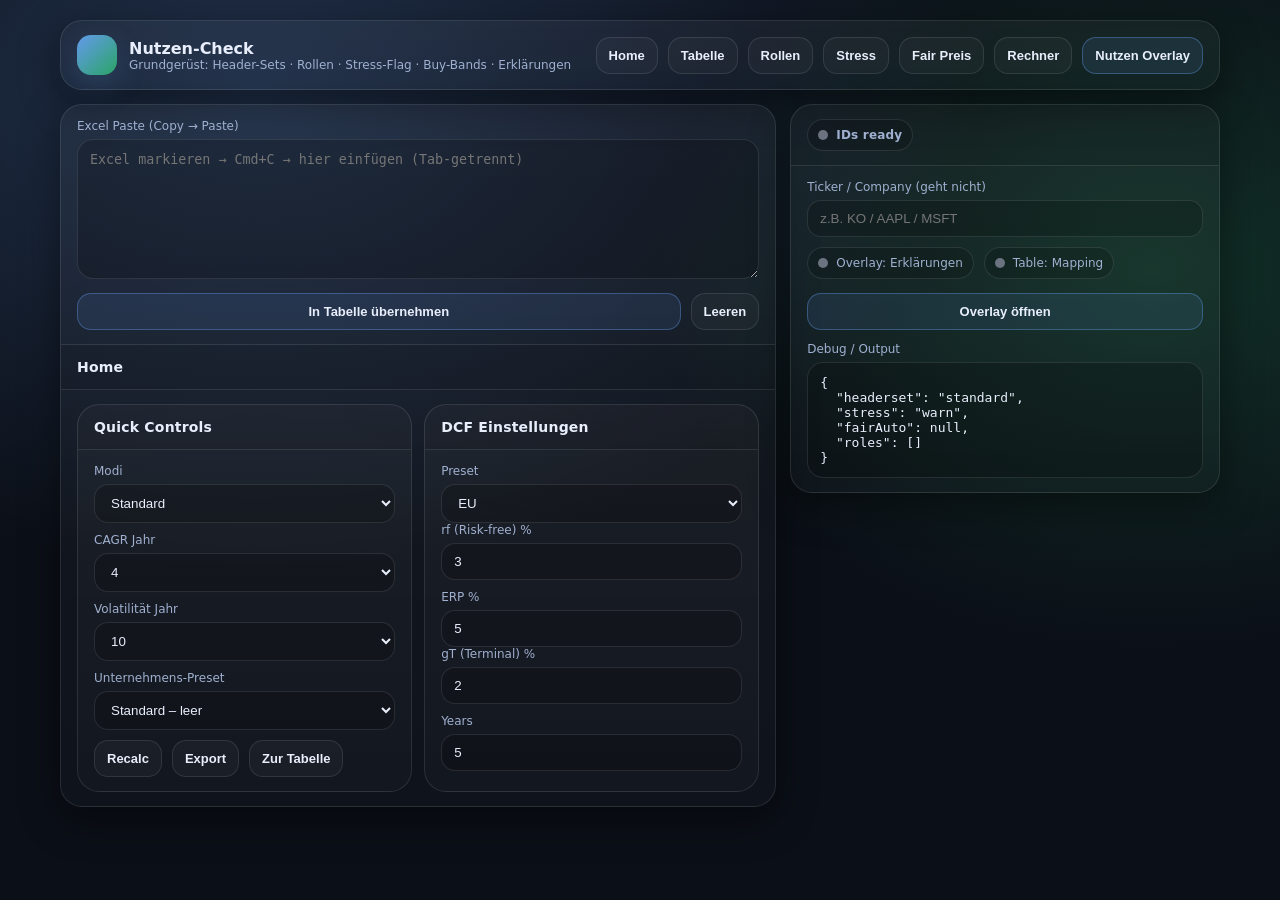
<file: index.html>
<!doctype html>
<html lang="de">
<head>
  <meta charset="utf-8" />
  <meta name="viewport" content="width=device-width,initial-scale=1" />
  <title>Nutzen-Check</title>
  <link rel="stylesheet" href="./style.css" />
</head>
<body>
  <div id="body-content">Lädt...</div>

  <script>
  

  const APP_SCRIPTS = [
  "./utils.js",
  "./criteria-registry.js",
  "./taxonomy.js",
  "./rules.js",
  "./stress.js",
  "./fair-value.js",
  "./parsing.js",
  "./engines.js",
  "./mode-registry.js",
  "./modipresets.js",
  "./overlay.js",
  "./tools.js",
  "./render.js",
  "./init.js"
];

    function loadScriptSequentially(srcList) {
      return srcList.reduce((promise, src) => {
        return promise.then(() => new Promise((resolve, reject) => {
          const script = document.createElement("script");
          script.src = src;
          script.onload = resolve;
          script.onerror = () => reject(new Error("Script konnte nicht geladen werden: " + src));
          document.body.appendChild(script);
        }));
      }, Promise.resolve());
    }

    async function bootApp() {
      try {
        const res = await fetch("./body.html");
        if (!res.ok) throw new Error("body.html konnte nicht geladen werden");

        const html = await res.text();
        document.getElementById("body-content").innerHTML = html;

        await loadScriptSequentially(APP_SCRIPTS);

        if (typeof window.initApp === "function") {
          window.initApp();
        } else {
          console.error("initApp wurde nicht gefunden.");
          document.getElementById("body-content").insertAdjacentHTML(
            "afterbegin",
            '<div style="padding:16px;color:red;">Fehler: initApp wurde nicht gefunden.</div>'
          );
        }
      } catch (err) {
        console.error(err);
        document.getElementById("body-content").innerHTML =
          `<div style="padding:16px;color:red;">Fehler beim Laden: ${String(err.message || err)}</div>`;
      }
    }

    bootApp();
  </script>
</body>
</html>
</file>
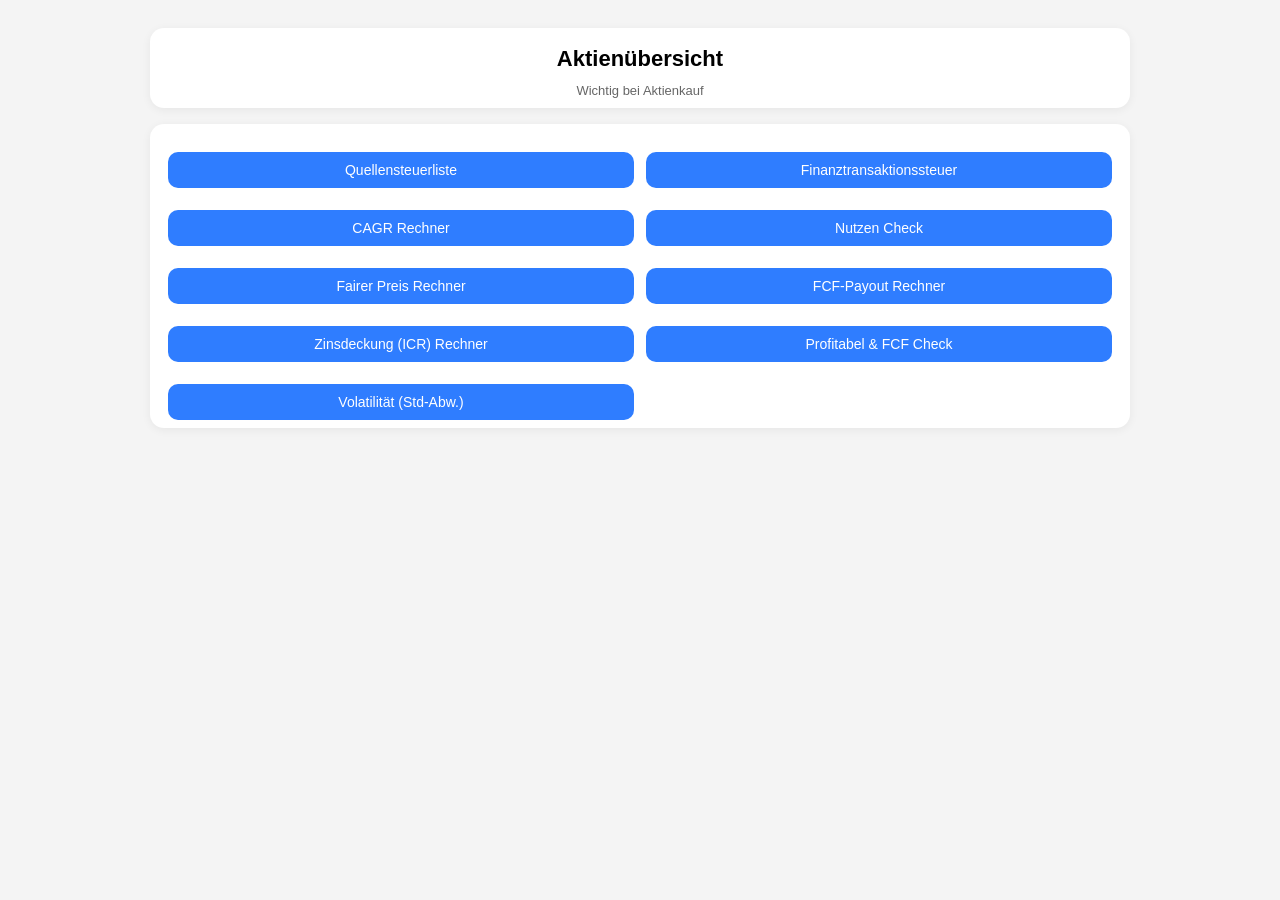
<file: main.html>
<!doctype html>
<html lang="de">
<head>
  <meta charset="utf-8" />
  <meta name="viewport" content="width=device-width,initial-scale=1" />
  <title>Wachstum Rechner (Jahreswerte → CAGR)</title>
  <style>
    body{font-family:Arial, sans-serif;background:#f4f4f4;margin:0;padding:28px}
    .wrap{max-width:980px;margin:0 auto}
    .card{background:#fff;border-radius:14px;padding:18px 18px 8px;margin-bottom:16px;box-shadow:0 2px 10px rgba(0,0,0,.06)}
    h1{margin:0 0 10px;font-size:22px; text-align:center;}
    h2{margin:0 0 10px;font-size:18px}
    .muted{color:#666;font-size:13px;line-height:1.35; text-align:center;}
    .grid{display:grid;grid-template-columns:1fr 1fr;gap:12px}
    .grid3{display:grid;grid-template-columns:repeat(5, 1fr);gap:10px}
    label{font-size:13px;color:#333}
    input,select,button{width:100%;padding:10px;border-radius:10px;border:1px solid #d6d6d6;font-size:14px;box-sizing:border-box}
    button{background:#2f7dff;color:#fff;border:none;cursor:pointer;margin-top:10px}
    button:hover{opacity:.92}
    .row{display:flex;gap:10px;flex-wrap:wrap}
    .out{background:#fafafa;border:1px dashed #d6d6d6;border-radius:12px;padding:12px;margin-top:12px}
    .kpi{display:flex;justify-content:space-between;gap:10px;margin:8px 0}
    .kpi b{font-size:14px}
    .vol-muted { font-size:12px; color:#888; line-height:1.3; }
    .vol-subtitle { font-size:12px; color:#999; margin-top:4px; }
      
    .err{color:#b00020;font-size:13px;margin-top:8px}
    table{width:100%;border-collapse:collapse;margin-top:10px;font-size:13px}
    th,td{border:1px solid #e6e6e6;padding:8px;text-align:left}
    th{background:#f2f2f2}
    .small{font-size:12px;color:#666}
    @media (max-width:900px){
      .grid3{grid-template-columns:repeat(2, 1fr)}
    }
      .kpi.highlight b{
    font-size:16px;   /* etwas größer */
    font-weight:800;  /* fett */
  }
  
  #nutzenTable th { white-space: nowrap; }
#nutzenTable td { vertical-align: top; min-width: 140px; }
#nutzenTable .nutzenCell { white-space: nowrap; }

  
  </style>
</head>
<body>
<div class="wrap">


<!-- STARTSEITE (Menü) -->
<section id="page-home">

  <div class="card">
    <h1>Aktienübersicht</h1>
    <div class="muted">Wichtig bei Aktienkauf</div>
  </div>

  <div class="card">
    <div class="grid">
      <button type="button" onclick="goPage('etf')">Quellensteuerliste</button>
      <button type="button" onclick="goPage('finanztransaktionssteuer')">Finanztransaktionssteuer</button>
      <button type="button" onclick="goPage('cagr')">CAGR Rechner</button>
      <button type="button" onclick="goPage('nutzen')">Nutzen Check</button>
      <button type="button" onclick="goPage('fairprice')">Fairer Preis Rechner</button>
      <button type="button" onclick="goPage('fcfpayout')">FCF-Payout Rechner</button>
      <button type="button" onclick="goPage('icr')">Zinsdeckung (ICR) Rechner</button>
      <button type="button" onclick="goPage('checks')">Profitabel & FCF Check</button>
      <button type="button" onclick="goPage('volatility')">Volatilität (Std-Abw.)</button>
      
    </div>
  </div>
</section>

<section id="page-cagr" style="display:none">
  <div class="card">
    <button type="button" onclick="goPage('home')" style="background:#e9eefc;color:#1c3f99">← Zurück</button>
  </div>

  <div class="card">
    <h1>Jahreswerte → CAGR + Jahr-zu-Jahr Wachstum</h1>
  </div>

  <div class="card">
    <div class="grid">
      <div>
        <label>Was berechnen?</label>
        <select id="mode">
          <option value="revenue">Umsatz </option>
          <option value="eps">EPS</option>
          <option value="opmargin">Operative Marge</option>
          <option value="dividend">Dividende </option>
          <option value="price5y">Kurs </option>
          
        </select>
      </div>
      <div>
 <label>Anzahl Jahre (1–4)</label>
 <select id="years">
  <option value="2">1 Jahr</option>   <!-- 2 Datenpunkte => 1 Jahr -->
  <option value="3">2 Jahre</option>  <!-- 3 Datenpunkte => 2 Jahre -->
  <option value="4">3 Jahre</option>  <!-- 4 Datenpunkte => 3 Jahre -->
  <option value="5" selected>4 Jahre</option> <!-- 5 Datenpunkte => 4 Jahre -->
</select>

    </div>
    </div>

    <div style="margin-top:14px">
      <div id="yearInputs" class="grid3" style="margin-top:8px"></div>
      <div class="small">Erlaubt: 1.250.000 oder 1.250.000,50 oder 1250000</div>
    </div>

    <!-- Kurs 5Y (CAGR) - extra Eingabebox -->
<div id="price5yBox" style="display:none; margin-top:14px">
  <div class="grid">
    <div>
      <label>Kurs vor ~4 Jahren</label>
      <input id="pStart" inputmode="decimal" placeholder="z.B. 25,50" />
    </div>
    <div>
      <label>Kurs heute</label>
      <input id="pEnd" inputmode="decimal" placeholder="z.B. 40,10" />
    </div>
  </div>

  <div class="grid" style="margin-top:12px">
    <div>
    <label>Jahre</label>
     <input id="pYears" type="number" min="1" max="4" step="1" value="4" />
     <div class="small">1–4 Jahre einstellbar (wie bei FY-Logik üblich).</div>
    </div>
    <div></div>
  </div>
</div>

    <button id="calc" type="button">Berechnen</button>

    <div id="err" class="err" style="display:none"></div>
<div id="out" class="out" style="display:none"></div>

  </div> <!-- Ende: .card (CAGR) -->
</section> <!-- Ende: #page-cagr -->

<section id="page-fairprice" style="display:none">
  <div class="card">
    <button type="button" onclick="goPage('home')" style="background:#e9eefc;color:#1c3f99">← Zurück</button>
  </div>

  <div class="card">
    <h1>Fairer Preis Rechner</h1>
  </div>

  <div class="card">
    <div class="grid">
      <!-- Rechner A: Implizites KGV Target aus Price Target -->
      <div class="out">
        <div class="kpi"><span><b>KGV Target berechnen</b></span><span class="small">Price Target / EPS</span></div>

        <label for="fp_epsA">EPS (Diluted, FY)</label>
        <input id="fp_epsA" inputmode="decimal" placeholder="z.B. 2,50" />

        <label for="fp_priceTarget" style="margin-top:10px">Price Target</label>
        <input id="fp_priceTarget" inputmode="decimal" placeholder="z.B. 40" />

        <button id="fp_calcPe" type="button" style="margin-top:10px">KGV Target berechnen</button>

        <div id="fp_peOut" class="out" style="display:none; margin-top:10px"></div>
        <div id="fp_peErr" class="err" style="display:none"></div>
      </div>

      <!-- Rechner B: Fairer Preis aus EPS & KGV Target -->
      <div class="out">
        <div class="kpi"><span><b>Fairer Preis</b></span><span class="small">EPS × KGV Target</span></div>

        <label for="fp_epsB">EPS (Diluted, FY)</label>
        <input id="fp_epsB" inputmode="decimal" placeholder="z.B. 2,50" />

        <label for="fp_peTarget" style="margin-top:10px">KGV Target</label>
        <input id="fp_peTarget" inputmode="decimal" placeholder="z.B. 15"  />

        <button id="fp_calcFair" type="button" style="margin-top:10px">Fairen Preis berechnen</button>

        <div id="fp_fairOut" class="out" style="display:none; margin-top:10px"></div>
        <div id="fp_fairErr" class="err" style="display:none"></div>
      </div>
    </div>
  </div>
</section>

<section id="page-fcfpayout" style="display:none">
  <div class="card">
    <button type="button" onclick="goPage('home')" style="background:#e9eefc;color:#1c3f99">← Zurück</button>
  </div>

  <div class="card">
    <h1>FCF-Payout Rechner</h1>
    <div class="muted">Dividenden gesamt ÷ Free Cash Flow (FCF)</div>
  </div>

  <div class="card">
    <div class="grid">

      <!-- Option A: Dividenden gesamt direkt -->
      <div class="out">
        <div class="kpi">
          <span><b>Option A: Dividenden gesamt</b></span>
          <span class="small">direkt eingeben</span>
        </div>

        <label for="fcf_divTotal">Dividenden gesamt (z. B. FY/TTM) Common Dividends Paid</label>
        <input id="fcf_divTotal" inputmode="decimal" placeholder="z.B. 1.250.000.000" />

        <label for="fcf_fcfA" style="margin-top:10px">FCF (gleiche Periode) 1Y</label>
        <input id="fcf_fcfA" inputmode="decimal" placeholder="z.B. 2.000.000.000" />

        <button id="fcf_calcA" type="button" style="margin-top:10px">FCF-Payout berechnen</button>

        <div id="fcf_outA" class="out" style="display:none; margin-top:10px"></div>
        <div id="fcf_errA" class="err" style="display:none"></div>
      </div>

      <!-- Option B: Dividende/Aktie + Aktienanzahl -->
      <div class="out">
        <div class="kpi">
          <span><b>Option B: Dividende/Aktie × Aktien</b></span>
          <span class="small">Dividenden gesamt berechnen</span>
        </div>

        <label for="fcf_dps">Dividende je Aktie (DPS)</label>
        <input id="fcf_dps" inputmode="decimal" placeholder="z.B. 2,10" />

        <label for="fcf_shares" style="margin-top:10px">Aktienanzahl (Shares, avg.)</label>
        <input id="fcf_shares" inputmode="decimal" placeholder="z.B. 1.100.000.000" />

        <label for="fcf_fcfB" style="margin-top:10px">FCF (gleiche Periode)</label>
        <input id="fcf_fcfB" inputmode="decimal" placeholder="z.B. 2.000.000.000" />

        <button id="fcf_calcB" type="button" style="margin-top:10px">FCF-Payout berechnen</button>

        <div id="fcf_outB" class="out" style="display:none; margin-top:10px"></div>
        <div id="fcf_errB" class="err" style="display:none"></div>
      </div>

    </div>

    <div class="small" style="margin-top:10px">
      Hinweis: Periode muss identisch sein (FY oder TTM). Wenn FCF ≤ 0, ist „Payout“ nicht sinnvoll (nicht gedeckt).
    </div>
  </div>
</section>


<section id="page-icr" style="display:none">
  <div class="card">
    <button type="button" onclick="goPage('home')" style="background:#e9eefc;color:#1c3f99">← Zurück</button>
  </div>

  <div class="card">
    <h1>Zinsdeckung (ICR) Rechner</h1>
    <div class="muted">Typisch: EBIT ÷ Zinsaufwand (Interest Expense)</div>
  </div>

  <div class="card">
    <div class="grid">
      <div class="out">
        <div class="kpi">
          <span><b>ICR berechnen</b></span>
          <span class="small">EBIT / Zinsaufwand</span>
        </div>

        <label for="icr_ebit">EBIT</label>
        <input id="icr_ebit" inputmode="decimal" placeholder="z.B. 1.250.000.000" />

        <label for="icr_interest" style="margin-top:10px">Zinsaufwand (Interest Expense)</label>
        <input id="icr_interest" inputmode="decimal" placeholder="z.B. 150.000.000" />

        <button id="icr_calc" type="button" style="margin-top:10px">Zinsdeckung berechnen</button>

        <div id="icr_out" class="out" style="display:none; margin-top:10px"></div>
        <div id="icr_err" class="err" style="display:none"></div>

        <div class="small" style="margin-top:10px">
          Hinweis: In Cashflow/Income Statements ist „Interest Expense“ oft negativ (Vorzeichen). Dieser Rechner nutzt automatisch den Betrag (|Zinsaufwand|).
        </div>
      </div>

      <div class="out">
        <div class="kpi">
          <span><b>Interpretation (grob)</b></span>
          <span class="small">Daumenregeln</span>
        </div>
        <div class="small">
          • &lt; 2: kritisch<br/>
          • 2–4: eher schwach/erhöhtes Risiko<br/>
          • ≥ 4: eher solide<br/>
          • ≥ 8: sehr komfortabel (branchenabhängig)
        </div>
      </div>
    </div>
  </div>
</section>



<section id="page-checks" style="display:none">
  <div class="card">
    <button type="button" onclick="goPage('home')" style="background:#e9eefc;color:#1c3f99">← Zurück</button>
  </div>

  <div class="card">
    <h1>Checks</h1>
    <div class="muted">Profitabel (Net Income &gt; 0) und FCF positiv (FCF &gt; 0)</div>
   </div>

   <div class="card">
    <div class="grid">

      <!-- Rechner 1: Profitabel -->
      <div class="out">
        <div class="kpi">
          <span><b>Profitabel?</b></span>
          <span class="small">Net Income (FY) &gt; 0</span>
        </div>

        <label for="chk_netIncome">Net Income (FY)</label>
        <input id="chk_netIncome" inputmode="decimal" placeholder="z.B. 1250000 oder 1.250.000" />

        <button id="chk_profitBtn" type="button">Prüfen</button>

        <div id="chk_profitErr" class="err" style="display:none"></div>
        <div id="chk_profitOut" class="out" style="display:none; margin-top:10px"></div>
      </div>

      <!-- Rechner 2: FCF positiv -->
      <div class="out">
        <div class="kpi">
          <span><b>FCF positiv?</b></span>
          <span class="small">FCF (FY) &gt; 0</span>
        </div>

        <label for="chk_fcf">FCF (FY)</label>
        <input id="chk_fcf" inputmode="decimal" placeholder="z.B. 350000 oder 350.000" />

        <button id="chk_fcfBtn" type="button">Prüfen</button>

        <div id="chk_fcfErr" class="err" style="display:none"></div>
        <div id="chk_fcfOut" class="out" style="display:none; margin-top:10px"></div>
      </div>



      <!-- Rechner 3: FCF aus OCF & CapEx -->
      <div class="out">
        <div class="kpi">
          <span><b>FCF berechnen</b></span>
          <span class="small">OCF − CapEx (oder + wenn CapEx negativ)</span>
        </div>

        <label for="chk_ocf">Operating Cash Flow (OCF)</label>
        <input id="chk_ocf" inputmode="decimal" placeholder="z.B. 1.250.000.000" />

        <label for="chk_capex" style="margin-top:10px">CapEx</label>
        <input id="chk_capex" inputmode="decimal" placeholder="z.B. 500.000.000 oder -500.000.000" />

        <div class="small" style="margin-top:8px">
          Regel: Wenn CapEx negativ eingegeben wird (z.B. -500), dann FCF = OCF + CapEx.
          Wenn CapEx positiv eingegeben wird, dann FCF = OCF − CapEx.
        </div>

        <button id="chk_fcfFromBtn" type="button" style="margin-top:10px">FCF berechnen → in Check übernehmen</button>

        <div id="chk_fcfFromErr" class="err" style="display:none"></div>
        <div id="chk_fcfFromOut" class="out" style="display:none; margin-top:10px"></div>
      </div>

      <!-- Rechner 4: FCF-Payout -->
<div class="out">
  <div class="kpi">
    <span><b>FCF-Payout</b></span>
    <span class="small">|Dividends Paid| ÷ FCF</span>
  </div>

  <label for="chk_divPaid">Dividends Paid (gesamt, FY/TTM)</label>
  <input id="chk_divPaid" inputmode="decimal" placeholder="z.B. -1.250.000.000 oder 1.250.000.000" />

  <label for="chk_fcfPayoutBase" style="margin-top:10px">FCF (gleiche Periode) </label>
  <input id="chk_fcfPayoutBase" inputmode="decimal" placeholder="z.B. 2.000.000.000" />

  <button id="chk_fcfPayoutBtn" type="button" style="margin-top:10px">FCF-Payout berechnen</button>

  <div id="chk_fcfPayoutErr" class="err" style="display:none"></div>
  <div id="chk_fcfPayoutOut" class="out" style="display:none; margin-top:10px"></div>

  <div class="small" style="margin-top:8px">
    Hinweis: Dividends Paid ist oft negativ → wird als Betrag (|…|) gerechnet. Wenn FCF ≤ 0, ist Payout nicht sinnvoll.
  </div>
</div>
</section>


<section id="page-volatility" style="display:none">
  <div class="card">
    <button type="button" onclick="goPage('home')" style="background:#e9eefc;color:#1c3f99">← Zurück</button>
  </div>

  <div class="card">
    <h1>Volatilität (Std-Abw.)</h1>
    <div class="muted">
      Füge Kurs-Historie ein (z. B. von StockAnalysis: Date, Open, High, Low, Close, Adj Close, Change %, Volume).
      Der Rechner nutzt standardmäßig <b>Adj Close</b> (falls vorhanden), sonst <b>Close</b>.
    </div>
  </div>

  <div class="card">
    <label for="vol_big">Großes Eingabefeld (Historie)</label>
    <textarea id="vol_big" rows="10"
      style="width:100%;padding:10px;border-radius:10px;border:1px solid #d6d6d6;font-size:14px;box-sizing:border-box;resize:vertical"
      placeholder="Einfach hier reinkopieren…"></textarea>

    <div class="grid" style="margin-top:12px">
  <details style="margin-top:10px">
  <summary class="vol-muted" style="cursor:pointer">Erweiterte Optionen (Returns / Annualisierung)</summary>

  <div class="out" style="margin-top:10px">
    <div class="kpi"><span><b>Return-Definition</b></span><span class="vol-subtitle">optional</span></div>

    <label class="vol-muted" style="display:flex;gap:10px;align-items:center;margin-top:8px">
      <input type="radio" name="vol_retType" value="simple" checked>
      <span>Simple Returns</span>
    </label>
    <div class="vol-muted">Formel: (Pₜ / Pₜ₋₁ − 1) Simple Return</div>

    <label class="vol-muted" style="display:flex;gap:10px;align-items:center;margin-top:10px">
      <input type="radio" name="vol_retType" value="log">
      <span>Log Returns</span>
    </label>
    <div class="vol-muted">Formel: ln(Pₜ / Pₜ₋₁)  Log Return</div>

    <div style="margin-top:10px">
      <label class="vol-muted" for="vol_annualize">Annualisieren?</label>
      <select id="vol_annualize">
        <option value="no" selected>Nein (täglich)</option>
        <option value="yes">Ja (× √252)</option>
      </select>
      <div class="vol-muted">252 ≈ typische Handelstage/Jahr.</div>
    </div>
  </div>
</details>
      <div class="out">
        <div class="kpi"><span><b>Berechnung</b></span><span class="small">Aktion</span></div>
        <button type="button" id="vol_calcBtn">Volatilität berechnen</button>
        <button type="button" id="vol_clearBtn" style="background:#eee;color:#333">Leeren</button>
        <div id="vol_err" class="err" style="display:none;margin-top:10px"></div>
      </div>
    </div>

    <div id="vol_out" class="out" style="display:none;margin-top:12px"></div>

    <div class="small" style="margin-top:10px">
      Tipp: Wenn du Daten <b>neueste zuerst</b> einfügst, ist das okay – der Rechner sortiert automatisch nach Datum.
    </div>
  </div>
</section>


<section id="page-nutzen" style="display:none">
  <div class="card">
    <button type="button" onclick="goPage('home')" style="background:#e9eefc;color:#1c3f99">← Zurück</button>
  </div>

  <div class="card">
    <h1>Nutzen Check</h1>
    <div class="muted">
      Tipp: Werte aus Excel/Google Sheets kopieren und hier einfügen (Tabs werden automatisch erkannt).
      Trennzeichen: Tab (Excel), Semikolon ; oder Zeilenumbrüche.
    </div>
  </div>


  <div class="card">
    <div class="row" style="gap:10px; align-items:flex-end;">
      <div style="flex:1; min-width:220px;">
        <label for="nutzen_big">Großes Eingabefeld (40 Werte in Reihenfolge)</label>
        <textarea id="nutzen_big" rows="4" style="width:100%;padding:10px;border-radius:10px;border:1px solid #d6d6d6;font-size:14px;box-sizing:border-box;resize:vertical"></textarea>
        <div class="small" style="margin-top:6px">
          Reihenfolge = exakt die Überschriften (von links nach rechts). Fehlende Werte bleiben leer.
        </div>
      </div>
      <div style="min-width:220px">
        <button type="button" id="nutzen_parseBtn">Auf Spalten verteilen</button>
        <button type="button" id="nutzen_clearBtn" style="background:#eee;color:#333">Leeren</button>
      </div>
    </div>

    <div style="overflow:auto; margin-top:12px">
      <table id="nutzenTable" style="min-width:1600px">
        <thead>
          <tr id="nutzenHeadRow"></tr>
        </thead>

        <!-- 1 großes Feld über die gesamte Breite (colspan=31) -->
        <tbody>
          <tr>
            <td id="nutzenBigCell" colspan="40" style="background:#fafafa">
              <div class="small" style="margin-bottom:6px;color:#666">

              </div>
              <!-- optionaler Spiegel-Output: wird per JS gesetzt -->
              <div id="nutzen_bigMirror" class="small" style="white-space:pre-wrap;color:#333"></div>
            </td>
          </tr>

          <!-- Ergebnis-Zeile: 31 Zellen -->
          <tr id="nutzenValueRow"></tr>
        </tbody>
      </table>
      <div id="nutzen_result" class="out" style="display:none; margin-top:12px"></div>
    </div>

    <div class="small" style="margin-top:10px">
      Hinweis: Die Werte werden als Text verteilt (z. B. „12,5%“,  ja“, „1.250.000“ bleibt erhalten).
    </div>
  </div>
</section>


    </div> <!-- Ende .grid -->
  </div>   <!-- Ende .card -->
</section> <!-- Ende #page-checks -->

<section id="page-etf" style="display:none">
  <div class="card">
    <button type="button" onclick="goPage('home')" style="background:#e9eefc;color:#1c3f99">← Zurück</button>

      <div class="row" style="align-items:flex-end; margin-top:10px">
      <div style="flex:1; min-width:220px">
        <label for="whtSearch">Suche (Land / Text)</label>
        <input id="whtSearch" type="text" placeholder="z.B. USA, Schweiz, 15%, Rückforderung …" />
      </div>
    </div>

    <h1 style="margin-top:10px">Quellensteuerliste</h1>
    <div class="muted">Übersicht: Standard-WHT, DBA (DE typ.) und DE-Behandlung (Privatanleger).</div>
    <div class="muted">Dividenden – Privatperson (DE steuerlich ansässig) - als Vergleichbroker wird Scalable genutzt</div>
  </div>

  <div class="card">
    <table id="whtTable">
      <thead>
        <tr>
          <th>Land</th>
          <th>Standard-WHT Dividenden</th>
          <th>DBA DE (typ.)</th>
          <th>DE-Behandlung (Privatanleger)</th>
        </tr>
      </thead>
      <tbody></tbody>
    </table>
    <div class="small">Hinweis: Werte sind vereinfacht und beziehen sich auf die typische Abwicklung bei Scalable Capital. Je Wertpapier, Lagerstelle und Auszahlungsweg sind Abweichungen möglich; ggf. ist Rückforderung nötig.</div>
  </div>
</section>



<section id="page-finanztransaktionssteuer" style="display:none">
  <div class="card">
    <button type="button" onclick="goPage('home')" style="background:#e9eefc;color:#1c3f99">← Zurück</button>

    <!-- SUCHFELD GANZ OBEN (nur FTS-Seite) -->
    <div class="row" style="align-items:flex-end; margin-top:10px">
      <div style="flex:1; min-width:220px">
        <label for="ftsSearch">Suche</label>
        <input id="ftsSearch" type="text" placeholder="z.B. Frankreich, 0,3%, Derivate …" />
      </div>
    </div>

    <h1 style="margin-top:10px">Finanztransaktionssteuer</h1>
    <div class="muted">Übersicht und Hinweise.</div>
  </div>

<table id="ftsTable">
  <thead>
    <tr>
      <th>Land</th>
      <th>Steuer (typ.)</th>
      <th>Wann fällt sie an?</th>
      <th>Scalable / Hinweis</th>
    </tr>
  </thead>
  <tbody></tbody>
</table>
<div class="small">
  Hinweis: FTS-Regeln unterscheiden sich stark je Land und Produkt (Aktie/ETF/Derivat), Handelsplatz und Emittent.
  Werte sind vereinfacht als Orientierung.
</div>


</section>


</div>

<script>
   let whtSearchBound = false;
   let ftsSearchBound = false;


     const WHT_DATA = [
   { land:"Deutschland",
   standard:"25% KapESt + 5,5% Soli auf KapESt (+ ggf. KiSt)",
   dba:"–",
   de:"Scalable führt die Abgeltungsteuer (KapESt, Soli, ggf. KiSt) bei steuerpflichtigen Vorgängen automatisch ab; Freistellungsauftrag und Verlustverrechnungstöpfe werden dabei berücksichtigt."}, //  [oai_citation:0‡Scalable Capital Hilfe](https://help.scalable.capital/steuern-de12f868/wie-funktioniert-die-abf%C3%BChrung-der-abgeltungssteuer-d616ad21?utm_source=chatgpt.com)

   { land:"USA",
   standard:"30%",
   dba:"15% (mit W-8BEN)",
   de:"Für US-Dividenden gilt ohne gültiges W-8BEN i. d. R. 30% Quellensteuer. Mit korrekt hinterlegtem W-8BEN wird typischerweise der DBA-Satz von 15% angewendet. Die deutsche Abgeltungsteuer führt Scalable automatisch ab; die anrechenbare US-Quellensteuer wird im Rahmen der deutschen Besteuerung berücksichtigt. Eine Rückforderung ist meist nur nötig, wenn zu viel (z. B. 30% statt 15%) einbehalten wurde."}, //  [oai_citation:1‡de.scalable.capital](https://de.scalable.capital/assets/kcbf79ije7q7/3p8akTjsF4CUDdr7sQvFRS/ed449b9903137fb5e259f2ae17adc6f7/Scalable_Capital_-_Ausfuellhilfe_fuer_das_US-Formular_W-8BEN.pdf?utm_source=chatgpt.com)

   { land:"Kanada",
   standard:"25%",
   dba:"15%",
   de:"Kanada behält ohne DBA-Ermäßigung grundsätzlich 25% Non-Resident Tax ein. Nach DBA Kanada–Deutschland sind Dividenden für den in Deutschland Ansässigen auf max. 15% begrenzt (Portfolio-/Privatanleger-Fall). Scalable führt die deutsche Abgeltungsteuer automatisch ab; ein Über-DBA-Anteil wäre (falls er überhaupt anfällt) nur per Rückforderung in Kanada zu klären."}, //  [oai_citation:2‡canada.ca](https://www.canada.ca/en/revenue-agency/services/forms-publications/publications/t4058/non-residents-income-tax.html?utm_source=chatgpt.com)

   {land:"Mexiko",
   standard:"10%",
   dba:"15% (Privatanleger-Fall; 5% nur für qualifizierte Gesellschaften ≥10%)",
   de:"Mexiko erhebt auf Dividenden an Nichtansässige typischerweise 10% Quellensteuer. Das DBA Deutschland–Mexiko begrenzt Dividenden zwar grundsätzlich auf 15% (Privatanleger), aber weil der mexikanische Standardsatz schon darunter liegt, gibt es hier normalerweise keinen „Über-DBA“-Teil zum Zurückfordern. Scalable führt die deutsche Abgeltungsteuer automatisch ab; Anrechnung nur im Rahmen der deutschen Regeln."}, //  [oai_citation:3‡PwC Steuerübersichten](https://taxsummaries.pwc.com/mexico/corporate/withholding-taxes?utm_source=chatgpt.com)
 
   { land:"Brasilien",
   standard:"10% (seit 01/2026 auf Dividenden/Profite an Ausländer; zuvor i. d. R. 0%)",
   dba:"– (kein DBA/DTT Deutschland–Brasilien)",
   de:"Scalable: DE-Steuer wird automatisch abgeführt. In Brasilien fällt (seit 01/2026) i. d. R. 10% Quellensteuer auf ins Ausland ausgeschüttete Dividenden/Profite an; eine DBA-Reduktion gibt es mangels DBA nicht. Anrechnung in DE nur im Rahmen der deutschen Anrechnungsregeln und nur, soweit tatsächlich Quellensteuer einbehalten wurde."}, //  [oai_citation:0‡mayerbrown.com](https://www.mayerbrown.com/en/insights/publications/2025/12/enactment-of-law-no-15270-2025-which-establishes-dividend-taxation-expands-the-exemption-threshold-and-introduces-a-minimum-tax-on-high-incomes?utm_source=chatgpt.com)

   { land:"Vereinigtes Königreich (UK)",
   standard:"0% (normale UK-Aktien-Dividenden); 20% bei REIT/PAIF-‚Property Income Distributions‘",
   dba:"0% (normale Dividenden); bei REIT/PAIF ggf. Ermäßigung/Erstattung nach DBA möglich",
   de:"Scalable: DE-Steuer wird automatisch abgeführt. Bei normalen UK-Dividenden gibt es i. d. R. keine UK-Quellensteuer → keine Anrechnung/Rückforderung. Achtung Sonderfall: UK-REIT/PAIF-Ausschüttungen können mit UK-WHT (typisch 20%) kommen; hier kann je nach DBA/Status ggf. Erstattung/Reduktion relevant sein."}, //  [oai_citation:1‡PwC Steuerübersichten](https://taxsummaries.pwc.com/united-kingdom/corporate/withholding-taxes?utm_source=chatgpt.com)

   { land:"Irland",
   standard:"25% Dividend Withholding Tax (DWT) – kann für qualifizierte Nicht-Residenten oft vollständig befreit werden (Erklärung/Intermediär nötig)",
   dba:"15% (Obergrenze, falls überhaupt einbehalten wird; praktisch oft 0% bei korrekter Non-Resident-Befreiung)",
   de:"Scalable: DE-Steuer automatisch. Irland hat grundsätzlich 25% DWT, aber Nicht-Residenten aus ‚relevant territories‘ (u. a. DE) können bei korrekter Non-Resident-Erklärung (z. B. via Intermediär/Agent, Form V2A-Logik) häufig brutto (0% DWT) erhalten. Wenn dennoch einbehalten wird, ist der DBA-Gedanke typischerweise max. 15% – ein darüber hinausgehender Einbehalt wäre ggf. per Rückforderung in Irland zu klären."}, //  [oai_citation:2‡PwC Steuerübersichten](https://taxsummaries.pwc.com/ireland/corporate/withholding-taxes?utm_source=chatgpt.com)

   { land:"Frankreich",
   standard:"12,8% (Privatanleger/Individuals)",
   dba:"15% (DBA-Obergrenze; effektiv meist 12,8% weil Standard darunter)",
   de:"Scalable: DE-Steuer automatisch. Frankreich behält bei Privatanlegern i. d. R. 12,8% Quellensteuer ein; das liegt unter der typischen DBA-Obergrenze (15%). Rückforderung ist in der Praxis eher ein Thema, wenn ausnahmsweise mehr als 12,8% einbehalten wurde oder besondere Konstellationen vorliegen."}, //  [oai_citation:3‡PwC Steuerübersichten](https://taxsummaries.pwc.com/france/corporate/withholding-taxes?utm_source=chatgpt.com)
 
   { land:"Niederlande",
   standard:"15% Dividenden-Quellensteuer",
   dba:"15% (Privatanleger/Portfolio-Dividenden; praktisch i. d. R. keine Reduktion nötig, weil Standard = DBA)",
   de:"Scalable: DE-Steuer automatisch. Niederlande behalten typischerweise 15% auf Dividenden ein; diese 15% sind in DE grundsätzlich anrechenbar → meist kein Rückforderungsrest."}, //  [oai_citation:0‡business.gov.nl](https://business.gov.nl/regulations/dividend-tax/?utm_source=chatgpt.com)

   { land:"Belgien",
   standard:"30% Dividenden-Quellensteuer",
   dba:"15% (typischer DBA-Satz für Privatanleger/Portfolio-Dividenden)",
   de:"Scalable: DE-Steuer automatisch. Belgien behält standardmäßig 30% ein; in DE ist i. d. R. nur bis zum DBA-Satz (typisch 15%) anrechenbar. Der darüber hinausgehende Teil (typisch 15%-Punkte) wäre – falls du ihn reduzieren willst – nur über Erstattung/Refund in Belgien zu bekommen."}, //  [oai_citation:1‡Bird & Bird](https://www.twobirds.com/en/insights/2025/belgium/belgium-increase-of-the-withholding-tax-on-dividends--does-this-reform-really-undermine-the-attracti?utm_source=chatgpt.com)

   { land:"Luxemburg",
   standard:"15% Dividenden-Quellensteuer",
   dba:"15% (Privatanleger; 5% nur für qualifizierte Gesellschaften ≥10%)",
   de:"Scalable: DE-Steuer automatisch. Luxemburg hat als Standardsatz 15%; für Privatanleger entspricht das i. d. R. auch dem DBA-Satz → in DE grundsätzlich anrechenbar, meist kein Rückforderungsrest."}, //  [oai_citation:2‡Clearstream](https://www.clearstream.com/clearstream-en/res-library/market-coverage/equities-double-taxation-treaties-concluded-by-luxembourg-and-currently-in-force-1313108?utm_source=chatgpt.com)

   { land:"Schweiz",
   standard:"35% Quellensteuer (Verrechnungssteuer) auf Dividenden",
   dba:"15% (Restbelastung nach DBA; typischer Refund-Anteil ~20%-Punkte)",
   de:"Scalable: DE-Steuer automatisch. Schweiz behält 35% ein; in DE sind i. d. R. 15% anrechenbar, der Rest (typisch 20%-Punkte) ist häufig per Rückforderung in der Schweiz erstattbar. Für die CH-Rückforderung wird oft ein ‚Tax Voucher‘ benötigt; bei Scalable ist ein Tax Voucher laut Unterlagen mit 25 € pro Auftrag pro Kunde bepreist (falls benötigt)."}, //  [oai_citation:3‡ESTV](https://www.estv.admin.ch/en/anticipatory-tax?utm_source=chatgpt.com)
 
   { land:"Österreich",
   standard:"27,5% Quellensteuer auf Dividenden (KESt)",
   dba:"15% (Privatanleger/Portfolio-Dividenden)",
   de:"Scalable: DE-Steuer automatisch. Österreich behält grundsätzlich 27,5% ein; in Deutschland ist i. d. R. nur bis 15% anrechenbar. Der Überhang (typisch 12,5%-Punkte) ist – wenn du ihn zurückholen willst – nur über Rückforderung in Österreich möglich."}, //  [oai_citation:0‡Bundesministerium für Finanzen](https://www.bmf.gv.at/en/topics/taxation/double-taxation-agreements/relief-from-austrian-withholding-taxes-under-dtc.html?utm_source=chatgpt.com)

   { land:"Italien",
   standard:"26% Quellensteuer auf Dividenden (Standard)",
   dba:"15% (Privatanleger/Portfolio-Dividenden, typischer DBA-Satz)",
   de:"Scalable: DE-Steuer automatisch. Italien behält standardmäßig 26% ein; in DE ist i. d. R. bis 15% anrechenbar. Der Rest (typisch 11%-Punkte) wäre ggf. nur per Rückforderung in Italien zu holen."}, //  [oai_citation:1‡PwC Steuerzusammenfassungen](https://taxsummaries.pwc.com/italy/corporate/withholding-taxes?utm_source=chatgpt.com)

   { land:"Spanien",
   standard:"19% Quellensteuer auf Dividenden (Non-Resident Standard)",
   dba:"15% (Privatanleger/Portfolio-Dividenden nach DBA DE–ES)",
   de:"Scalable: DE-Steuer automatisch. Spanien behält i. d. R. 19% ein; in DE ist i. d. R. bis 15% anrechenbar. Die Differenz (typisch 4%-Punkte) ist ggf. per Rückforderung in Spanien möglich."}, //  [oai_citation:2‡Dentons](https://www.dentons.com/en/services-and-solutions/global-tax-guide-to-doing-business-in/spain?utm_source=chatgpt.com) 

   { land:"Portugal",
   standard:"28% Quellensteuer auf Dividenden (Non-Resident Individuals)",
   dba:"15% (Privatanleger/Portfolio-Dividenden nach DBA DE–PT)",
   de:"Scalable: DE-Steuer automatisch. Portugal behält für nichtansässige Privatpersonen typischerweise 28% ein; in DE ist i. d. R. nur bis 15% anrechenbar. Der Überhang (typisch 13%-Punkte) wäre ggf. nur per Rückforderung in Portugal zu klären."}, //  [oai_citation:3‡Caiado Guerreiro](https://www.caiadoguerreiro.com/en/taxation-of-dividends-between-companies-and-shareholders-resident-abroad/?utm_source=chatgpt.com)
  
   { land:"Dänemark",
   standard:"27% Dividenden-Quellensteuer (für Nichtansässige grundsätzlich; Reduktion nach DBA möglich)",
   dba:"15% (typischer DBA-Satz für Privatanleger/Portfolio-Dividenden)",
   de:"Scalable: DE-Steuer automatisch. Dänemark behält i. d. R. 27% ein; in DE ist typischerweise nur bis zum DBA-Satz (15%) anrechenbar. Der Überhang (typisch 12%-Punkte) ist – wenn du ihn zurückholen willst – nur über Rückforderung/Entlastungsverfahren in Dänemark möglich."}, //  [oai_citation:0‡PwC Steuerzusammenfassungen](https://taxsummaries.pwc.com/denmark/corporate/withholding-taxes?utm_source=chatgpt.com)

   { land:"Schweden",
   standard:"30% Quellensteuer auf Dividenden an Nichtansässige",
   dba:"15% (nach DBA, sofern anwendbar)",
   de:"Scalable: DE-Steuer automatisch. Schweden behält für Nichtansässige normalerweise 30% ein; mit DBA kann der Satz reduziert sein (typisch 15%). In DE ist i. d. R. nur bis 15% anrechenbar; darüber hinausgehende Quellensteuer wäre ggf. per Rückforderung in Schweden zu klären."}, //  [oai_citation:1‡skatteverket.se](https://www.skatteverket.se/servicelankar/otherlanguages/englishengelska/businessesandemployers/nonestablishedforeignbusinesses/swedishwithholdingtaxondividends.4.34a801ea1041d54f9e28000452.html?utm_source=chatgpt.com)

   { land:"Norwegen",
   standard:"25% Quellensteuer auf Dividenden an ausländische Aktionäre",
   dba:"15% (Deutschland; 0% nur für qualifizierte Beteiligungen/Unternehmen)",
   de:"Scalable: DE-Steuer automatisch. Norwegen behält grundsätzlich 25% ein; nach DBA mit Deutschland gilt für Privatanleger typischerweise 15%. In DE i. d. R. nur bis 15% anrechenbar; der Überhang (typisch 10%-Punkte) wäre ggf. per Rückforderung in Norwegen zu holen."}, //  [oai_citation:2‡PwC Steuerzusammenfassungen](https://taxsummaries.pwc.com/norway/corporate/withholding-taxes?utm_source=chatgpt.com)

   { land:"Finnland",
   standard:"30% Quellensteuer auf Dividenden an Nichtansässige (35% bei nominee-registered, falls Begünstigter nicht identifizierbar)",
   dba:"oft 15% (je nach DBA; für Deutschland typischerweise 15%)", 
   de:"Scalable: DE-Steuer automatisch. Finnland behält bei Nichtansässigen typischerweise 30% ein (in Sonderfällen 35%); das DBA begrenzt häufig auf 15%. In DE ist i. d. R. nur bis 15% anrechenbar; ein Überhang wäre ggf. per Rückforderung in Finnland zu klären."}, //  [oai_citation:3‡vero.fi](https://www.vero.fi/en/individuals/tax-cards-and-tax-returns/moving_away_from_finland/paying_dividends_interest_and_royalties/?utm_source=chatgpt.com)

   { land:"Polen",
   standard:"19% Quellensteuer auf Dividenden (Standard, Non-Resident)",
   dba:"15% (DBA DE–PL: 15% „in allen anderen Fällen“; 5% nur für qualifizierte Gesellschaften ≥10%)",
   de:"Scalable: DE-Steuer wird automatisch abgeführt. Polen behält i. d. R. 19% ein; in Deutschland ist typischerweise nur bis 15% anrechenbar. Der Überhang (typisch 4%-Punkte) ist – wenn du ihn zurückholen willst – nur über Rückforderung/Entlastungsverfahren in Polen möglich."}, //  [oai_citation:0‡PwC Steuerzusammenfassungen](https://taxsummaries.pwc.com/poland/corporate/withholding-taxes?utm_source=chatgpt.com)

   { land:"Tschechien",
   standard:"15% Quellensteuer auf Dividenden (Standard)",
   dba:"15% (Privatanleger-Fall; niedrigere Sätze betreffen typischerweise nur qualifizierte Gesellschaften/Beteiligungen)",
   de:"Scalable: DE-Steuer wird automatisch abgeführt. Tschechien behält i. d. R. 15% ein; diese 15% sind in DE grundsätzlich anrechenbar → meist kein Rückforderungsrest."}, //  [oai_citation:1‡PwC Steuerzusammenfassungen](https://taxsummaries.pwc.com/czech-republic/corporate/withholding-taxes?utm_source=chatgpt.com)

   { land:"Ungarn",
   standard:"15% Quellensteuer/Income Tax auf Dividenden (Standard)",
   dba:"15% (Privatanleger-Fall; niedrigere Sätze betreffen typischerweise nur qualifizierte Gesellschaften/Beteiligungen)",
   de:"Scalable: DE-Steuer wird automatisch abgeführt. Ungarn behält typischerweise 15% ein; diese 15% sind in DE grundsätzlich anrechenbar → meist kein Rückforderungsrest (sofern tatsächlich einbehalten)."}, //  [oai_citation:2‡Clearstream](https://www.clearstream.com/clearstream-en/res-library/market-coverage/equities-double-taxation-treaties-concluded-by-hungary-and-currently-in-force-1278696?utm_source=chatgpt.com)

   { land:"Griechenland",
   standard:"5% Quellensteuer auf Dividenden (Standard)",
   dba:"meist 10–15% (DBA-Obergrenze ist i. d. R. höher, praktisch aber irrelevant, weil GR-Standard bereits 5% ist)",
   de:"Scalable: DE-Steuer wird automatisch abgeführt. Griechenland behält i. d. R. 5% ein; diese 5% sind in DE grundsätzlich anrechenbar → normalerweise kein Rückforderungsrest."}, //  [oai_citation:3‡PwC Steuerzusammenfassungen](https://taxsummaries.pwc.com/greece/individual/income-determination?utm_source=chatgpt.com)
  
   { land:"Türkei",
   standard:"15% Quellensteuer auf Dividenden (Standard, Non-Resident)",
   dba:"15% (Privatanleger/Portfolio-Dividenden; 5% nur für qualifizierte Gesellschaften mit hoher Beteiligung)",
   de:"Scalable: DE-Steuer wird automatisch abgeführt. In der Türkei beträgt die Dividenden-Quellensteuer für Nichtansässige grundsätzlich 15%. Für Privatanleger ist der DBA-Satz i. d. R. ebenfalls 15% → normalerweise kein Rückforderungsrest; relevant wird Rückforderung eher nur bei Fehlabzug/Abweichungen."}, //  [oai_citation:0‡PwC Steuerzusammenfassungen](https://taxsummaries.pwc.com/turkey/corporate/withholding-taxes?utm_source=chatgpt.com)

   { land:"Russland",
   standard:"15% Quellensteuer auf Dividenden an Nichtansässige (nach russischem Recht; operative Abwicklung kann stark eingeschränkt sein)",
   dba:"– (DTA/DBA DE–RU von Russland seit 08/2023 für wesentliche Artikel ausgesetzt; Treaty-Entlastung praktisch i. d. R. nicht verlässlich)",
   de:"Scalable: DE-Steuer wird automatisch abgeführt, soweit Zahlungen/Abwicklung überhaupt stattfinden. Die Anrechnung in DE hängt davon ab, ob tatsächlich Quellensteuer einbehalten wurde und ob belastbare Nachweise/Tax-Voucher vorhanden sind. Rückforderung/Entlastung in Russland ist praktisch oft schwierig (und kann je nach Wertpapier/Lagerstelle/Sanktionen faktisch nicht durchführbar sein)."}, //  [oai_citation:1‡Jarnias Cyril](https://www.jarniascyril.com/expatriation/guide-moving-to-russia-expat/russia-non-resident-taxation-filing-obligations/?utm_source=chatgpt.com)

   { land:"China",
   standard:"20% (Privatanleger/Individuals nach IIT-Logik; ohne Treaty-Entlastung)",
   dba:"10% (DBA DE–CN begrenzt Dividenden typischerweise auf 10%)",
   de:"Scalable: DE-Steuer wird automatisch abgeführt. Bei China-Dividenden ist der entscheidende Punkt, ob über die Verwahrkette/Treaty-Prozesse der DBA-Satz (typisch 10%) tatsächlich angewendet wird; ohne wirksame Treaty-Anwendung kann (bei Individuals) eine höhere Belastung auftreten. In DE ist die Quellensteuer grundsätzlich nur im Rahmen der deutschen Anrechnungsgrenzen anrechenbar."}, //  [oai_citation:2‡Lorenz & Partners](https://www.lorenz-partners.com/dividend-tax-german/?utm_source=chatgpt.com)
 
   { land:"Hongkong",
   standard:"0% (keine Quellensteuer auf Dividenden)",
   dba:"0% (praktisch, da keine WHT erhoben wird)",
   de:"Scalable: DE-Steuer wird automatisch abgeführt. Hongkong erhebt aktuell keine Quellensteuer auf Dividenden → keine ausländische Quellensteuer, daher keine Anrechnung/Rückforderung nötig."}, //  [oai_citation:3‡PwC Steuerzusammenfassungen](https://taxsummaries.pwc.com/hong-kong-sar/corporate/withholding-taxes?utm_source=chatgpt.com)
  
   { land:"Singapur",
   standard:"0% (keine Quellensteuer auf Dividenden)",
   dba:"0% (praktisch, da keine WHT erhoben wird)",
   de:"Scalable: DE-Steuer wird automatisch abgeführt. Singapur erhebt keine Quellensteuer auf Dividenden → keine ausländische Quellensteuer, daher keine Anrechnung/Rückforderung nötig."}, //  [oai_citation:0‡Default](https://www.iras.gov.sg/taxes/withholding-tax/payments-to-non-resident-company/payments-that-are-not-subject-to-withholding-tax?utm_source=chatgpt.com)

   { land:"Taiwan",
   standard:"21% Quellensteuer auf Dividenden an Nichtansässige (Standard)",
   dba:"10% (nach DE–Taiwan-Abkommen; Treaty-Entlastung erfordert i. d. R. Nachweise/Prozess in der Verwahrkette)",
   de:"Scalable: DE-Steuer wird automatisch abgeführt. Ohne Treaty-Entlastung wird bei Taiwan-Dividenden typischerweise 21% einbehalten. Das DE–Taiwan-Abkommen begrenzt Dividenden grundsätzlich auf 10%; wenn über die Verwahrkette keine Treaty-Entlastung greift, bleibt der höhere Einbehalt bestehen und der Überhang wäre nur über Erstattungsverfahren/Entlastung in Taiwan lösbar."}, //  [oai_citation:1‡Ministerium für Landwirtschaft](https://www.mof.gov.tw/eng/singlehtml/264?cntId=82776&utm_source=chatgpt.com)

   { land:"Japan",
   standard:"typisch 15,315% auf Dividenden aus börsennotierten Aktien (Portfolio-Privatanleger; inkl. 2,1% Surtax auf den nationalen Anteil); in Sonderfällen auch ~20,42%",
   dba:"meist 15% (DBA-Obergrenze für Portfolio-Dividenden; ob/wie der kleine Zuschlagsanteil reduziert wird, hängt vom konkreten Entlastungsverfahren ab)",
   de:"Scalable: DE-Steuer wird automatisch abgeführt. In Japan wird bei Portfolio-Dividenden häufig ~15,315% einbehalten (typischer Börsenfall). In DE ist die Quellensteuer grundsätzlich nur bis zur Anrechnungsgrenze anrechenbar; ein eventueller Überhang wäre – falls relevant – nur über japanische Entlastung/Refund-Prozesse zu klären."}, //  [oai_citation:2‡PwC Steuerzusammenfassungen](https://taxsummaries.pwc.com/japan/corporate/income-determination?utm_source=chatgpt.com)

   { land:"Südkorea",
   standard:"22% Quellensteuer auf Dividenden an Nichtansässige (20% national + 10% Local Surtax auf die WHT = effektiv 22%)",
   dba:"15% (typischer DBA-Satz für Portfolio-Privatanleger; niedrigere Sätze nur für qualifizierte Beteiligungen/Unternehmen)",
   de:"Scalable: DE-Steuer wird automatisch abgeführt. Südkorea behält bei Nichtansässigen typischerweise effektiv 22% ein; in DE ist i. d. R. nur bis zum DBA-Satz (typisch 15%) anrechenbar. Der Überhang (typisch 7%-Punkte) wäre – wenn du ihn zurückholen willst – nur über Entlastungs-/Erstattungsverfahren in Korea möglich."}, //  [oai_citation:3‡PwC Steuerzusammenfassungen](https://taxsummaries.pwc.com/republic-of-korea/corporate/withholding-taxes?utm_source=chatgpt.com)
  
   { land:"Indien",
   standard:"20% Quellensteuer/TDS auf Dividenden an Nichtansässige (+ ggf. Zuschläge/Surcharge & Cess) – wenn kein Treaty-Satz angewendet wird",
   dba:"10% (DBA Indien–Deutschland, Art. 10: max. 10% wenn Empfänger beneficial owner)",
   de:"Scalable: DE-Steuer wird automatisch abgeführt. Bei Indien ist ohne Treaty-Anwendung häufig 20% (+ Zuschläge/Cess) Einbehalt möglich. Nach DBA Indien–Deutschland sind Dividenden grundsätzlich auf 10% begrenzt; ob das in der Verwahrkette direkt als 10% durchläuft, hängt von den indischen/Intermediär-Prozessen und Nachweisen ab. In DE ist Quellensteuer i. d. R. nur bis zur Anrechnungsgrenze (typisch DBA-Satz) anrechenbar; ein Überhang wäre ggf. nur über Entlastung/Erstattung in Indien zu klären."}, //  [oai_citation:0‡PwC Steuerzusammenfassungen](https://taxsummaries.pwc.com/india/corporate/withholding-taxes?utm_source=chatgpt.com)

   { land:"Indonesien",
   standard:"20% Quellensteuer auf Dividenden an Nichtansässige (ohne DBA)",
   dba:"15% (DBA Indonesien–Deutschland: Portfolio-Dividenden 15%; niedrigere Sätze nur für qualifizierte Beteiligungen/Unternehmen)",
   de:"Scalable: DE-Steuer wird automatisch abgeführt. Indonesien behält ohne Treaty i. d. R. 20% ein. Für DE-Privatanleger begrenzt das DBA die Dividenden-Quellensteuer typischerweise auf 15%; in Deutschland ist entsprechend i. d. R. nur bis 15% anrechenbar. Ein eventueller Überhang (z. B. wenn 20% einbehalten wurden) wäre nur über Erstattung/Entlastung in Indonesien zu klären."}, //  [oai_citation:1‡tax2win.in](https://tax2win.in/guide/dtaa-between-india-and-germany?utm_source=chatgpt.com)

   { land:"Malaysia",
   standard:"0% (keine Quellensteuer auf Dividenden)",
   dba:"0% (praktisch, da keine Dividenden-WHT erhoben wird)",
   de:"Scalable: DE-Steuer wird automatisch abgeführt. Malaysia erhebt aktuell keine Quellensteuer auf Dividenden → keine ausländische Quellensteuer, daher keine Anrechnung/Rückforderung nötig."}, //  [oai_citation:2‡hasil.gov.my](https://www.hasil.gov.my/en/international/double-taxation-avoidance-agreement-dtadtaa/withholding-tax-rates/?utm_source=chatgpt.com)

   { land:"Thailand",
   standard:"10% Quellensteuer auf Dividenden",
   dba:"15% (DBA-Obergrenze; praktisch meist irrelevant, weil TH-Standard bereits 10% ist)",
   de:"Scalable: DE-Steuer wird automatisch abgeführt. Thailand behält bei Dividenden typischerweise 10% ein; diese 10% sind in DE grundsätzlich anrechenbar (im Rahmen der deutschen Anrechnungsgrenzen). Rückforderung ist normalerweise kein Thema, weil die Quellensteuer nicht über einer typischen DBA-Obergrenze liegt."}, //  [oai_citation:3‡set.or.th](https://www.set.or.th/en/market/information/tax?utm_source=chatgpt.com)
   
   { land:"Vietnam",
   standard:"5% (Dividenden an Privatpersonen; für Corporate-Empfänger i. d. R. 0%)",
   dba:"–/praktisch selten relevant (Standard 5% liegt i. d. R. bereits unter typischen DBA-Obergrenzen)",
   de:"Scalable: DE-Steuer wird automatisch abgeführt. Vietnam besteuert Dividendenausschüttungen an Privatpersonen typischerweise mit 5% (PIT auf Investment Income). Wenn überhaupt Quellensteuer anfällt, ist sie in DE nur im Rahmen der Anrechnungsgrenzen anrechenbar; bei 5% entsteht normalerweise kein Rückforderungsrest."}, //  [oai_citation:0‡Andersen in Vietnam](https://vn.andersen.com/wp-content/uploads/2025/03/Andersen-in-Vietnam-Tax-Booklet_2025.pdf?utm_source=chatgpt.com)

   { land:"Philippinen", 
   standard:"25% (Dividenden an Nichtansässige nach Grundregel; in der Praxis über DBA reduzierbar)",
   dba:"15% (Privatanleger/„all other cases“ im DBA DE–PH; 5%/10% nur für qualifizierte Unternehmen mit hoher Beteiligung)",
   de:"Scalable: DE-Steuer wird automatisch abgeführt. Ohne DBA-Entlastung wird in den Philippinen häufig ein höherer Satz einbehalten; nach DBA DE–PH sind Dividenden für Privatanleger typischerweise auf 15% begrenzt. In DE ist i. d. R. nur bis 15% anrechenbar; ein darüber hinausgehender Einbehalt wäre ggf. nur per Rückforderung/Entlastungsverfahren in den Philippinen lösbar."}, //  [oai_citation:1‡PwC Steuerzusammenfassungen](https://taxsummaries.pwc.com/philippines/corporate/withholding-taxes?utm_source=chatgpt.com)

   { land:"Australien",
   standard:"30% auf unfranked Dividenden (sofern keine Treaty-Reduktion greift); 0% auf franked Dividenden",
   dba:"15% (Privatanleger/„all other dividends“ im DBA AU–DE; 5% nur für Unternehmen ≥10% Beteiligung)",
   de:"Scalable: DE-Steuer wird automatisch abgeführt. Franked Dividenden sind für Nichtansässige i. d. R. quellensteuerfrei (0%). Unfranked Dividenden unterliegen grundsätzlich WHT und können nach DBA AU–DE typischerweise auf 15% begrenzt sein (Privatanleger-Fall). In DE ist Quellensteuer nur im Rahmen der Anrechnungsgrenzen anrechenbar; Überhänge wären ggf. nur über Entlastung/Refund zu klären."}, //  [oai_citation:2‡ato.gov.au](https://www.ato.gov.au/forms-and-instructions/you-and-your-shares-2021/dividends-paid-or-credited-to-non-resident-shareholders?utm_source=chatgpt.com)

   { land:"Neuseeland", 
   standard:"30% NRWT auf Dividenden (ohne DBA/ohne korrekte DTA-Anwendung; Sonderregeln bei imputed dividends möglich)",
   dba:"15% (Privatanleger/Standard-DTA-Logik; 5% nur für qualifizierte Unternehmen ≥10%)",
   de:"Scalable: DE-Steuer wird automatisch abgeführt. Neuseeland wendet bei Dividenden ohne Treaty-Anwendung typischerweise 30% NRWT an. Unter DBA/DTA ist für Privatanleger regelmäßig eine Begrenzung (typisch 15%) vorgesehen; in DE ist i. d. R. nur bis zur DBA-Anrechnungsgrenze anrechenbar. Ein Überhang (z. B. 30% statt 15%) wäre ggf. nur über Entlastung/Refund in NZ zu klären."}, //  [oai_citation:3‡ird.govt.nz](https://www.ird.govt.nz/income-tax/withholding-taxes/non-resident-withholding-tax-nrwt/deduct-nrwt-at-the-right-rate/nrwt-rates-for-dta-countries?utm_source=chatgpt.com)
  
   { land:"Israel",
   standard:"25% (Privatanleger); 30% bei „substantial shareholder“ (typisch ≥10%)",
   dba:"10% (DBA DE–IL; 5% nur für Gesellschaften ≥10% Beteiligung; REIT-/Immobilien-ähnliche Ausschüttungen teils 15%)",
   de:"Scalable: DE-Steuer wird automatisch abgeführt. Israel behält bei Dividenden an ausländische Privatpersonen i. d. R. 25% ein (30% bei „substantial shareholder“). Nach dem DBA DE–IL liegt die Quellensteuer-Obergrenze für Privatanleger typischerweise bei 10% (wenn Treaty-Entlastung in der Verwahrkette greift); ein darüber hinausgehender Einbehalt wäre ggf. nur über Entlastung/Erstattung in Israel zu klären."}, //  [oai_citation:0‡PwC Steuerzusammenfassungen](https://taxsummaries.pwc.com/israel/corporate/withholding-taxes?utm_source=chatgpt.com)

   { land:"Saudi-Arabien",
   standard:"5% Quellensteuer auf Dividenden",
   dba:"– (kein allgemeines DBA DE–Saudi für Dividenden; nur sehr begrenztes DBA für Luftfahrt/Arbeitnehmer existiert)",
   de:"Scalable: DE-Steuer wird automatisch abgeführt. Saudi-Arabien erhebt auf Dividenden an Nichtansässige grundsätzlich 5% Quellensteuer. Da es mit Deutschland kein allgemeines DBA für Dividenden gibt, läuft das in der Praxis i. d. R. ohne DBA-Reduktion."}, //  [oai_citation:1‡PwC Steuerzusammenfassungen](https://taxsummaries.pwc.com/saudi-arabia/corporate/withholding-taxes?utm_source=chatgpt.com)

   { land:"VAE (UAE)",
   standard:"0% Quellensteuer (derzeit; WHT-Satz ist gesetzlich auf 0% gesetzt)",
   dba:"0% (praktisch, weil UAE-WHT = 0%)",
   de:"Scalable: DE-Steuer wird automatisch abgeführt. Die VAE erheben derzeit 0% Quellensteuer auf relevante UAE-Einkünfte an Nichtansässige → keine ausländische Quellensteuer, daher keine Anrechnung/Rückforderung nötig."}, //  [oai_citation:2‡PwC Steuerzusammenfassungen](https://taxsummaries.pwc.com/united-arab-emirates/corporate/withholding-taxes?utm_source=chatgpt.com)

   { land:"Südafrika",
   standard:"20% Dividends Tax (Quellensteuer auf Dividenden an Nichtansässige)",
   dba:"15% (Privatanleger/„other beneficial owners“ nach DBA; niedrigere Sätze nur für qualifizierte Unternehmen/Beteiligungen)",
   de:"Scalable: DE-Steuer wird automatisch abgeführt. Südafrika behält grundsätzlich 20% ein; nach DBA ist für Privatanleger typischerweise 15% vorgesehen. In DE ist i. d. R. nur bis 15% anrechenbar; der Überhang (typisch 5%-Punkte) wäre – wenn du ihn zurückholen willst – nur über Entlastung/Erstattung in Südafrika möglich."}, //  [oai_citation:3‡PwC Steuerzusammenfassungen](https://taxsummaries.pwc.com/south-africa/corporate/withholding-taxes?utm_source=chatgpt.com)

];

const FTS_DATA = [
  {
    land: "Deutschland",
    steuer: "– (keine allgemeine FTS)",
    wann: "Keine allgemeine Finanztransaktionssteuer auf Aktienkäufe wie z. B. in Frankreich/Italien.",
    note: "Scalable: i. d. R. keine FTS; nur Börsen-/Handelsplatzkosten/Spreads sind etwas anderes."
  },
  {
    land: "USA",
    steuer: "– (keine FTS; teils regulatorische Gebühren möglich)",
    wann: "Keine FTS auf Aktienkäufe; teils kleine regulatorische/SEC-bezogene Fees (nicht FTS) v. a. bei Verkäufen.",
    note: "Scalable: falls Gebühren anfallen, stehen sie in der Abrechnung (keine echte FTS)."
  },
  {
    land: "Kanada",
    steuer: "– (keine allgemeine FTS)",
    wann: "Keine allgemeine Finanztransaktionssteuer auf Aktienkäufe/Verkäufe.",
    note: "Scalable: i. d. R. keine FTS."
  },
  {
    land: "Mexiko",
    steuer: "– (keine allgemeine FTS)",
    wann: "Keine allgemeine Finanztransaktionssteuer auf Börsentransaktionen.",
    note: "Scalable: i. d. R. keine FTS."
  },
  {
    land: "Brasilien",
    steuer: "i. d. R. keine klassische FTS (produkt-/strukturabhängig möglich)",
    wann: "Keine typische EU-ähnliche Aktienkauf-FTS; einzelne Abgaben können je Produkt/Route vorkommen.",
    note: "Scalable: abhängig von Produkt/Abwicklung; meist keine ausgewiesene FTS."
  },
  {
    land: "Vereinigtes Königreich (UK)",
    steuer: "0,5% Stamp Duty / SDRT (typisch, auf Käufe UK-Aktien)",
    wann: "Beim Kauf vieler UK-aktienähnlicher Titel (nicht auf Verkäufe); Ausnahmen je Instrument/Handelsweg.",
    note: "Scalable: wenn betroffen, erscheint es typischerweise als Steuer/Abgabe in der Abrechnung."
  },
  {
    land: "Irland",
    steuer: "1% Irish Stamp Duty (typisch, auf Käufe irischer Aktien)",
    wann: "Beim Kauf vieler irischer Aktien (nicht auf Verkäufe); Ausnahmen möglich.",
    note: "Scalable: wenn betroffen, wird es i. d. R. automatisch belastet."
  },
  {
    land: "Frankreich",
    steuer: "0,3% (typisch; französische Aktien-FTT)",
    wann: "Beim Kauf bestimmter französischer Aktien großer Unternehmen (schwellen-/listenbasiert).",
    note: "Scalable: wenn betroffen, wird es i. d. R. über die Abwicklung berechnet und ausgewiesen."
  },
  {
    land: "Niederlande",
    steuer: "– (keine allgemeine FTS)",
    wann: "Keine allgemeine Finanztransaktionssteuer auf Aktienkäufe.",
    note: "Scalable: i. d. R. keine FTS."
  },
  {
    land: "Belgien",
    steuer: "Börsensteuer (TOB) – produktabhängig, teils gedeckelt",
    wann: "Je nach Wertpapier-Typ (Aktie/ETF/Fonds/Anleihe etc.) bei Kauf und/oder Verkauf; mit Höchstbeträgen.",
    note: "Scalable: hängt stark von Produkt & Abwicklung ab; Belgien ist besonders regel-/produktabhängig."
  },
  {
    land: "Luxemburg",
    steuer: "– (keine allgemeine FTS)",
    wann: "Keine allgemeine Finanztransaktionssteuer auf Aktienkäufe.",
    note: "Scalable: i. d. R. keine FTS."
  },
  {
    land: "Schweiz",
    steuer: "Umsatzabgabe (Stempelsteuer) – nur falls CH-Effektenhändler beteiligt",
    wann: "Kann anfallen, wenn ein Schweizer Effektenhändler als Intermediär gilt; ansonsten oft nicht.",
    note: "Scalable: in DE-Depotstruktur häufig nicht relevant; abhängig von Verwahr-/Intermediär-Kette."
  },
  {
    land: "Österreich",
    steuer: "– (keine allgemeine FTS)",
    wann: "Keine allgemeine Finanztransaktionssteuer auf Aktienkäufe.",
    note: "Scalable: i. d. R. keine FTS."
  },
  {
    land: "Italien",
    steuer: "0,1% / 0,2% (typisch; je nach Handelsplatz) + ggf. Derivate-FTT",
    wann: "Beim Kauf bestimmter italienischer Aktien; Derivate separat nach eigenen Tabellen/Regeln.",
    note: "Scalable: Aktien-Teil i. d. R. automatisch; Derivate nur relevant, wenn du diese handelst."
  },
  {
    land: "Spanien",
    steuer: "0,2% (typisch; spanische Aktien-FTT)",
    wann: "Beim Kauf bestimmter spanischer Aktien großer Unternehmen (listen-/schwellenbasiert).",
    note: "Scalable: wenn betroffen, wird es typischerweise automatisch berücksichtigt."
  },
  {
    land: "Portugal",
    steuer: "– (keine allgemeine Aktien-FTS)",
    wann: "Keine typische, landesweite Aktienkauf-FTS wie FR/IT/ES.",
    note: "Scalable: i. d. R. keine FTS."
  },
  {
    land: "Dänemark",
    steuer: "– (keine allgemeine FTS)",
    wann: "Keine allgemeine Finanztransaktionssteuer auf Aktienkäufe.",
    note: "Scalable: i. d. R. keine FTS."
  },
  {
    land: "Schweden",
    steuer: "– (keine allgemeine FTS)",
    wann: "Keine allgemeine Finanztransaktionssteuer auf Aktienkäufe.",
    note: "Scalable: i. d. R. keine FTS."
  },
  {
    land: "Norwegen",
    steuer: "– (keine allgemeine FTS)",
    wann: "Keine allgemeine Finanztransaktionssteuer auf Aktienkäufe.",
    note: "Scalable: i. d. R. keine FTS."
  },
  {
    land: "Finnland",
    steuer: "– (keine allgemeine FTS)",
    wann: "Keine allgemeine Finanztransaktionssteuer auf Aktienkäufe.",
    note: "Scalable: i. d. R. keine FTS."
  },
  {
    land: "Polen",
    steuer: "– (keine typische Börsen-FTS)",
    wann: "Keine allgemeine Finanztransaktionssteuer wie in FR/IT/ES.",
    note: "Scalable: i. d. R. keine FTS."
  },
  {
    land: "Tschechien",
    steuer: "– (keine allgemeine FTS)",
    wann: "Keine allgemeine Finanztransaktionssteuer auf Aktienkäufe.",
    note: "Scalable: i. d. R. keine FTS."
  },
  {
    land: "Ungarn",
    steuer: "– (keine allgemeine Börsen-FTS auf Aktienkäufe)",
    wann: "Keine typische Aktienkauf-FTS wie FR/IT.",
    note: "Scalable: i. d. R. keine FTS."
  },
  {
    land: "Griechenland",
    steuer: "– / ggf. Börsenabgaben je Markt möglich (nicht standardisierte FTS)",
    wann: "Keine klassische, allgemeine Aktienkauf-FTS wie FR/IT/ES.",
    note: "Scalable: i. d. R. keine FTS; im Zweifel Abrechnung prüfen."
  },
  {
    land: "Türkei",
    steuer: "– (keine allgemeine Aktien-FTS; teils Gebühren je Markt möglich)",
    wann: "Keine EU-ähnliche Aktienkauf-FTS als Standard.",
    note: "Scalable: i. d. R. keine FTS; abhängig von Produkt/Handelsweg."
  },
  {
    land: "Russland",
    steuer: "– (keine allgemein verlässliche FTS; Markt/Abwicklung stark eingeschränkt möglich)",
    wann: "Keine typische, stabile FTS-Logik für Privatanleger; Abwicklung kann eingeschränkt sein.",
    note: "Scalable: praktische Handelbarkeit/Abrechnung abhängig von Sanktionen/Handelsmöglichkeit."
  },
  {
    land: "China",
    steuer: "0,1% Stempelsteuer (typisch; auf Aktien-Transaktionen, i. d. R. Verkaufseite A-Shares)",
    wann: "Typisch als Stamp Duty auf bestimmte Börsentransfers (häufig auf Verkäufe; marktabhängig).",
    note: "Scalable: abhängig von Markt (A/H/ADR) und Abwicklung; erscheint ggf. als Stamp Duty."
  },
  {
    land: "Hongkong",
    steuer: "0,1% Stamp Duty je Seite (typisch)",
    wann: "Bei Kauf und Verkauf von HK-Aktien (jeweils auf den Transaktionswert; Rundungsregeln möglich).",
    note: "Scalable: wenn betroffen, erscheint es typischerweise als Stamp Duty."
  },
  {
    land: "Singapur",
    steuer: "– (keine allgemeine FTS/Stamp Duty auf Börsenaktienkäufe)",
    wann: "Keine typische Finanztransaktionssteuer auf börsliche Aktienkäufe.",
    note: "Scalable: i. d. R. keine FTS."
  },
  {
    land: "Taiwan",
    steuer: "0,3% Securities Transaction Tax (typisch; oft Verkaufseite bei Aktien)",
    wann: "Typisch als STT auf Aktien-Transaktionen (häufig auf Verkäufe; je Produkt ggf. andere Sätze).",
    note: "Scalable: abhängig von Instrument/Markt; erscheint ggf. als Transaction Tax."
  },
  {
    land: "Japan",
    steuer: "– (keine allgemeine FTS)",
    wann: "Keine allgemeine Finanztransaktionssteuer auf Aktienkäufe/Verkäufe.",
    note: "Scalable: i. d. R. keine FTS."
  },
  {
    land: "Südkorea",
    steuer: "Securities Transaction Tax (STT) auf Verkäufe (Sätze je Markt/Produkt variieren)",
    wann: "Typisch auf Verkaufstransaktionen; Sätze unterscheiden sich (KOSPI/KOSDAQ/ETFs etc.).",
    note: "Scalable: abhängig von Markt/Produkt; wird ggf. in der Abrechnung ausgewiesen."
  },
  {
    land: "Indien",
    steuer: "Securities Transaction Tax (STT) (Sätze je Produkt/Seite variieren)",
    wann: "Auf Börsentransaktionen; je nach Instrument (Aktien, Optionen, Futures) und Kauf/Verkauf unterschiedlich.",
    note: "Scalable: nur relevant, wenn du indische Börsenprodukte handelst; erscheint ggf. als STT."
  },
  {
    land: "Indonesien",
    steuer: "Börsenabgaben/Levy möglich (keine „klassische“ FTS wie FR/IT)",
    wann: "Je nach Handelsplatz/Markt können Abgaben/Levy in Gebühren stecken.",
    note: "Scalable: abhängig vom Handelsweg; i. d. R. keine separate „FTS“-Position."
  },
  {
    land: "Malaysia",
    steuer: "Stamp Duty auf Contract Notes (typisch; gedeckelt, modellabhängig)",
    wann: "Bei Börsentransaktionen (häufig als Stempelsteuer auf Kontraktnoten; Caps möglich).",
    note: "Scalable: abhängig von Abwicklung/Markt; kann als Stamp Duty erscheinen."
  },
  {
    land: "Thailand",
    steuer: "– (keine allgemeine Aktien-FTS als Standard)",
    wann: "Keine typische Finanztransaktionssteuer auf Aktienkäufe wie in FR/IT.",
    note: "Scalable: i. d. R. keine FTS."
  },
  {
    land: "Vietnam",
    steuer: "0,1% auf Verkäufe (typisch; marktabhängig)",
    wann: "Häufig als Abgabe auf Verkaufstransaktionen am Aktienmarkt (Regeln können je Markt variieren).",
    note: "Scalable: abhängig von Marktzugang/Produkt; erscheint ggf. als Transaction Tax/Fee."
  },
  {
    land: "Philippinen",
    steuer: "0,6% Stock Transaction Tax (typisch; auf Verkäufe börsennotierter Aktien)",
    wann: "Typisch auf Verkauf von an der lokalen Börse gehandelten Aktien.",
    note: "Scalable: abhängig von Marktzugang; erscheint ggf. als Stock Transaction Tax."
  },
  {
    land: "Australien",
    steuer: "– (keine allgemeine Aktien-Stamp Duty auf Börsenkäufe; historisch abgeschafft)",
    wann: "Keine allgemeine Finanztransaktionssteuer auf Aktienkäufe an der Börse.",
    note: "Scalable: i. d. R. keine FTS."
  },
  {
    land: "Neuseeland",
    steuer: "– (keine allgemeine FTS)",
    wann: "Keine allgemeine Finanztransaktionssteuer auf Aktienkäufe/Verkäufe.",
    note: "Scalable: i. d. R. keine FTS."
  },
  {
    land: "Israel",
    steuer: "– (keine allgemeine FTS)",
    wann: "Keine allgemeine Finanztransaktionssteuer auf Aktienkäufe wie FR/IT.",
    note: "Scalable: i. d. R. keine FTS."
  },
  {
    land: "Saudi-Arabien",
    steuer: "– (keine allgemeine FTS als Standard)",
    wann: "Keine typische Finanztransaktionssteuer auf Aktienkäufe wie in FR/IT/ES.",
    note: "Scalable: i. d. R. keine FTS; abhängig von Produkt/Markt."
  },
  {
    land: "VAE (UAE)",
    steuer: "– (keine allgemeine FTS)",
    wann: "Keine allgemeine Finanztransaktionssteuer auf Aktienkäufe.",
    note: "Scalable: i. d. R. keine FTS."
  },
  {
    land: "Südafrika",
    steuer: "0,25% Securities Transfer Tax (typisch; auf Käufe/Transfers)",
    wann: "Typisch bei Kauf/Übertragung südafrikanischer Wertpapiere (Aktien/ähnliche).",
    note: "Scalable: wenn betroffen, wird es i. d. R. automatisch belastet und ausgewiesen."
  }
];


    // --- Seiten Navigation ---
  function goPage(page){
  const home = document.getElementById("page-home");
  const cagr = document.getElementById("page-cagr");
  const etf  = document.getElementById("page-etf");
  const finanztas = document.getElementById("page-finanztransaktionssteuer");
  const fair = document.getElementById("page-fairprice");
  const fcfp = document.getElementById("page-fcfpayout");
  const icr = document.getElementById("page-icr");
  const checks = document.getElementById("page-checks");
  const nutzen = document.getElementById("page-nutzen");
  const vol = document.getElementById("page-volatility");




  if (home) home.style.display = (page === "home") ? "block" : "none";
  if (cagr) cagr.style.display = (page === "cagr") ? "block" : "none";
  if (etf)  etf.style.display  = (page === "etf")  ? "block" : "none";
  if (finanztas) finanztas.style.display = (page === "finanztransaktionssteuer") ? "block" : "none";
  if (fair) fair.style.display = (page === "fairprice") ? "block" : "none";
  if (fcfp) fcfp.style.display = (page === "fcfpayout") ? "block" : "none";
  if (icr) icr.style.display = (page === "icr") ? "block" : "none";
  if (checks) checks.style.display = (page === "checks") ? "block" : "none";
  if (nutzen) nutzen.style.display = (page === "nutzen") ? "block" : "none";
  if (vol) vol.style.display = (page === "volatility") ? "block" : "none";


if(page === "etf") {
  renderWhtTable(document.getElementById("whtSearch")?.value || "");
  if(!whtSearchBound){
    bindWhtSearch();
    whtSearchBound = true;
  }
}

if(page === "finanztransaktionssteuer") {
  renderFtsTable(document.getElementById("ftsSearch")?.value || "");
  if(!ftsSearchBound){
    bindFtsSearch();
    ftsSearchBound = true;
  }
}
     

}
 document.addEventListener("DOMContentLoaded", () => goPage("home"));


function renderWhtTable(filterText = ""){
  const tbody = document.querySelector("#whtTable tbody");
  if(!tbody) return;

  const q = String(filterText || "").trim().toLowerCase();

  const rows = WHT_DATA.filter(r => {
    if(!q) return true;
    const hay = `${r.land} ${r.standard} ${r.dba} ${r.de}`.toLowerCase();
    return hay.includes(q);
  });

  tbody.innerHTML = rows.map(r => `
    <tr>
      <td>${r.land}</td>
      <td>${r.standard}</td>
      <td>${r.dba}</td>
      <td>${r.de}</td>
    </tr>
  `).join("");

  if(rows.length === 0){
    tbody.innerHTML = `<tr><td colspan="4" class="small">Keine Treffer.</td></tr>`;
  }
}



function renderFtsTable(filterText = ""){
  const tbody = document.querySelector("#ftsTable tbody");
  if(!tbody) return;

  const q = String(filterText || "").trim().toLowerCase();

  const rows = FTS_DATA.filter(r => {
    if(!q) return true;
    const hay = `${r.land} ${r.steuer} ${r.wann} ${r.note}`.toLowerCase();
    return hay.includes(q);
  });

  tbody.innerHTML = rows.map(r => `
    <tr>
      <td>${r.land}</td>
      <td>${r.steuer}</td>
      <td>${r.wann}</td>
      <td>${r.note}</td>
    </tr>
  `).join("");

  if(rows.length === 0){
    tbody.innerHTML = `<tr><td colspan="4" class="small">Keine Treffer.</td></tr>`;
  }
}

 

function bindWhtSearch(){
  const input = document.getElementById("whtSearch");
  if(!input) return;

  input.addEventListener("input", () => {
    renderWhtTable(input.value);
  });

  input.addEventListener("keydown", (e) => {
    if(e.key === "Enter") e.preventDefault();
  });
}

 
function bindFtsSearch(){
  const input = document.getElementById("ftsSearch");
  if(!input) return;

  input.addEventListener("input", () => {
    renderFtsTable(input.value);
  });

  input.addEventListener("keydown", (e) => {
    if(e.key === "Enter") e.preventDefault();
  });
}




  // --- Helpers (DE/EN Zahlformate) ---
function parseNumberSmart(raw){
  if(raw == null) return NaN;
  let s = String(raw).trim();
  if(!s) return NaN;

  s = s.replace(/\s+/g, "");

  // --- Suffix (K/M/B/T) erkennen ---
  // Beispiele: 12,106M | 13,75B | 550,11M | 1.2T | 120k
  let mult = 1;
  const m = s.match(/^(.*?)([kKmMbBtT])$/);
  if(m){
    s = m[1];
    const suf = m[2].toUpperCase();
    mult = (suf === "K") ? 1e3
         : (suf === "M") ? 1e6
         : (suf === "B") ? 1e9
         : (suf === "T") ? 1e12
         : 1;
  }

  // Prozentzeichen entfernen, falls mal drin
  s = s.replace(/%/g, "");

  const hasComma = s.includes(",");
  const hasDot = s.includes(".");

  // de-DE Tausenderpunkte ohne Komma (z.B. "1.234.567")
  if(hasDot && !hasComma && /^\d{1,3}(\.\d{3})+(\.\d+)?$/.test(s)){
    s = s.replace(/\./g, "");
    const n = Number(s);
    return Number.isFinite(n) ? n * mult : NaN;
  }

  if(hasComma && hasDot){
    const lastComma = s.lastIndexOf(",");
    const lastDot = s.lastIndexOf(".");
    if(lastComma > lastDot){
      s = s.replace(/\./g, "");
      s = s.replace(",", ".");
    } else {
      s = s.replace(/,/g, "");
    }
  } else if(hasComma && !hasDot){
    if(/^\d{1,3}(,\d{3})+$/.test(s)) s = s.replace(/,/g, "");
    else s = s.replace(",", ".");
  } else {
    s = s.replace(/,/g, "");
  }

  const n = Number(s);
  return Number.isFinite(n) ? n * mult : NaN;
}

function parse52wRange(raw){
  // akzeptiert: "21,03-32,07" | "21.03 - 32.07" | "21,03 - 32,07"
  if(raw == null) return { low: NaN, high: NaN };
  let s = String(raw).trim();
  if(!s) return { low: NaN, high: NaN };

  // normalize: replace en dash etc.
  s = s.replace(/–/g, "-");

  const parts = s.split("-").map(x => x.trim()).filter(Boolean);
  if(parts.length < 2) return { low: NaN, high: NaN };

  const a = parseNumberSmart(parts[0]);
  const b = parseNumberSmart(parts[1]);
  if(!Number.isFinite(a) || !Number.isFinite(b)) return { low: NaN, high: NaN };

  return { low: Math.min(a,b), high: Math.max(a,b) };
}


 // Speziell für Prozent-Eingaben (Operative Marge):
// - "12,106" => 12.106
// - "12.106" => 12.106  (ein einzelner Punkt = Dezimalpunkt)
// - "1.234.567" => 1234567 (mehrere Punkte = Tausender)
function parsePercentSmart(raw){
  if(raw == null) return NaN;
  let s = String(raw).trim();
  if(!s) return NaN;

  s = s.replace(/\s+/g, "").replace(/%/g, "");

  const dotCount = (s.match(/\./g) || []).length;
  const hasComma = s.includes(",");

  // Wenn Komma vorhanden: Komma = Dezimal, Punkte = Tausender
  if(hasComma){
    s = s.replace(/\./g, "");
    s = s.replace(",", ".");
    const n = Number(s);
    return Number.isFinite(n) ? n : NaN;
  }

  // Wenn genau EIN Punkt vorhanden: als Dezimalpunkt behandeln (typisch bei Margen)
  if(dotCount === 1){
    const n = Number(s);
    return Number.isFinite(n) ? n : NaN;
  }

  // Wenn mehrere Punkte: Tausendertrennzeichen
  if(dotCount > 1){
    s = s.replace(/\./g, "");
    const n = Number(s);
    return Number.isFinite(n) ? n : NaN;
  }

  // Kein Komma/kein Punkt
  const n = Number(s);
  return Number.isFinite(n) ? n : NaN;
}


  function fmtPct(x){
    if(!Number.isFinite(x)) return "–";
    return (x*100).toFixed(2).replace(".", ",") + " %";
  }
  function fmtNum(x){
    if(!Number.isFinite(x)) return "–";
    return x.toLocaleString("de-DE", {maximumFractionDigits: 2});
  }

  function cagr(start, end, years){
    return Math.pow(end / start, 1 / years) - 1;
  }

  function showErr(msg){
    const el = document.getElementById("err");
    el.style.display = "block";
    el.textContent = msg;
  }
  function hideErr(){
    const el = document.getElementById("err");
    el.style.display = "none";
    el.textContent = "";
  }

  function showInlineErr(id, msg){
  const el = document.getElementById(id);
  if(!el) return;
  el.style.display = "block";
  el.textContent = msg; 
}
function hideInlineErr(id){
  const el = document.getElementById(id);
  if(!el) return;
  el.style.display = "none";
  el.textContent = "";
}

function calcICR(ebit, interestExpense){
  const e = ebit;
  const iAbs = Math.abs(interestExpense); // Interest Expense kann negativ gelistet sein

  if(!Number.isFinite(e)) return { ok:false, err:"Bitte EBIT korrekt eingeben." };
  if(!Number.isFinite(iAbs)) return { ok:false, err:"Bitte Zinsaufwand korrekt eingeben." };

  if(iAbs === 0){
    return { ok:false, err:"Zinsaufwand ist 0 → ICR ist nicht sinnvoll (theoretisch unendlich)." };
  }

  const icr = e / iAbs;

  // Wenn EBIT negativ ist, ist Zinsdeckung faktisch schlecht (trotz Rechnung).
  return { ok:true, icr, e, iAbs };
}

function bindICRUI(){
  const btn = document.getElementById("icr_calc");
  if(!btn) return;

  btn.addEventListener("click", () => {
    hideInlineErr("icr_err");

    const ebit = parseNumberSmart(document.getElementById("icr_ebit")?.value);
    const intE = parseNumberSmart(document.getElementById("icr_interest")?.value);

    const res = calcICR(ebit, intE);
    if(!res.ok) return showInlineErr("icr_err", res.err);

    const out = document.getElementById("icr_out");
    if(!out) return;

    const warn = (res.e < 0)
      ? `<div class="small" style="margin-top:6px;color:#b00020">Hinweis: EBIT ist negativ → Zinsdeckung ist praktisch kritisch.</div>`
      : "";

    out.innerHTML = `
      <div class="kpi"><span>EBIT</span><span><b>${fmtNum(res.e)}</b></span></div>
      <div class="kpi"><span>Zinsaufwand (|…|)</span><span><b>${fmtNum(res.iAbs)}</b></span></div>
      <div class="kpi"><span><b>Zinsdeckung (ICR)</b></span><span><b>${fmtNum(res.icr)}</b></span></div>
      ${warn}
    `;
    out.style.display = "block";
  });

  // Enter = berechnen
  ["icr_ebit","icr_interest"].forEach(id => {
    const el = document.getElementById(id);
    if(!el) return;
    el.addEventListener("keydown", (e) => {
if(e.key === "Enter" && !e.shiftKey){
  e.preventDefault();
  btn.click();
}
    });
  });
}

document.addEventListener("DOMContentLoaded", bindICRUI);

function calcFcfPayout(divTotal, fcf){
  const divAbs = Math.abs(divTotal); // ok: Dividends Paid oft negativ
  const f = fcf;                    // NICHT abs!

  if(!Number.isFinite(divAbs)) return { ok:false, err:"Dividenden bitte korrekt eingeben." };
  if(!Number.isFinite(f)) return { ok:false, err:"FCF bitte korrekt eingeben." };
  if(f <= 0) return { ok:false, err:"FCF ist ≤ 0 → Payout nicht sinnvoll / nicht gedeckt." };

  const ratio = (divAbs / f) * 100;
  return { ok:true, ratio, divAbs, fcf: f };
}

function bindFcfPayoutUI(){
  const btnA = document.getElementById("fcf_calcA");
  const btnB = document.getElementById("fcf_calcB");

  if(btnA){
    btnA.addEventListener("click", () => {
      hideInlineErr("fcf_errA");

      const divT = parseNumberSmart(document.getElementById("fcf_divTotal")?.value);
      const fcf  = parseNumberSmart(document.getElementById("fcf_fcfA")?.value);

      const res = calcFcfPayout(divT, fcf);
      if(!res.ok) return showInlineErr("fcf_errA", res.err);

      const out = document.getElementById("fcf_outA");
      out.innerHTML = `
        <div class="kpi"><span>Dividenden gesamt</span><span><b>${fmtNum(res.divAbs)}</b></span></div>
        <div class="kpi"><span>FCF</span><span><b>${fmtNum(res.fcf)}</b></span></div>
        <div class="kpi"><span><b>FCF-Payout</b></span><span><b>${res.ratio.toFixed(2).replace(".", ",")} %</b></span></div>
      `;
      out.style.display = "block";
    });
  }

  if(btnB){
    btnB.addEventListener("click", () => {
      hideInlineErr("fcf_errB");

      const dps    = parseNumberSmart(document.getElementById("fcf_dps")?.value);
      const shares = parseNumberSmart(document.getElementById("fcf_shares")?.value);
      const fcf    = parseNumberSmart(document.getElementById("fcf_fcfB")?.value);

      if(!Number.isFinite(dps)) return showInlineErr("fcf_errB", "Bitte Dividende je Aktie korrekt eingeben.");
      if(!Number.isFinite(shares) || shares <= 0) return showInlineErr("fcf_errB", "Bitte Aktienanzahl korrekt (> 0) eingeben.");

      const divTotal = dps * shares;
      const res = calcFcfPayout(divTotal, fcf);
      if(!res.ok) return showInlineErr("fcf_errB", res.err);

      const out = document.getElementById("fcf_outB");
      out.innerHTML = `
        <div class="kpi"><span>DPS</span><span><b>${fmtNum(dps)}</b></span></div>
        <div class="kpi"><span>Shares</span><span><b>${fmtNum(shares)}</b></span></div>
        <div class="kpi"><span>Dividenden gesamt (berechnet)</span><span><b>${fmtNum(res.divAbs)}</b></span></div>
        <div class="kpi"><span>FCF</span><span><b>${fmtNum(res.fcf)}</b></span></div>
        <div class="kpi"><span><b>FCF-Payout</b></span><span><b>${res.ratio.toFixed(2).replace(".", ",")} %</b></span></div>
      `;
      out.style.display = "block";
    });
  }

  // Enter = berechnen
  const enterIds = ["fcf_divTotal","fcf_fcfA","fcf_dps","fcf_shares","fcf_fcfB"];
  enterIds.forEach(id => {
    const el = document.getElementById(id);
    if(!el) return;
    el.addEventListener("keydown", (e) => {
   if(e.key === "Enter" && !e.shiftKey){
  e.preventDefault();
  btn.click();
}
    });
  });
}

document.addEventListener("DOMContentLoaded", bindFcfPayoutUI);




function calcPeTarget(){
  hideInlineErr("fp_peErr");

  const eps = parseNumberSmart(document.getElementById("fp_epsA")?.value);
  const pt  = parseNumberSmart(document.getElementById("fp_priceTarget")?.value);

  if(!Number.isFinite(eps)) return showInlineErr("fp_peErr", "Bitte EPS korrekt eingeben.");
  if(eps === 0) return showInlineErr("fp_peErr", "EPS darf nicht 0 sein.");
  if(!Number.isFinite(pt) || pt <= 0) return showInlineErr("fp_peErr", "Bitte Price Target korrekt (> 0) eingeben.");

  const pe = pt / eps;

  const out = document.getElementById("fp_peOut");
  if(!out) return;

  const warn = (eps < 0)
    ? `<div class="small" style="margin-top:6px;color:#b00020">Hinweis: EPS ist negativ → KGV ist i. d. R. nicht sinnvoll (Turnaround/anderes Modell).</div>`
    : "";

  out.innerHTML = `
    <div class="kpi"><span>EPS</span><span><b>${fmtNum(eps)}</b></span></div>
    <div class="kpi"><span>Price Target</span><span><b>${fmtNum(pt)}</b></span></div>
    <div class="kpi"><span><b>KGV Target</b></span><span><b>${fmtNum(pe)}</b></span></div>
    ${warn}
    <div class="small" style="margin-top:6px">Tipp: Du kannst dieses KGV rechts übernehmen.</div>
  `;
  out.style.display = "block";

  // Komfort: übernehme KGV in Rechner B
  const peB = document.getElementById("fp_peTarget");
  if(peB) peB.value = String(Math.round(pe * 100) / 100).replace(".", ",");
}


function calcFairPriceStandalone(){
  hideInlineErr("fp_fairErr");

  const eps = parseNumberSmart(document.getElementById("fp_epsB")?.value);
  const pe  = parseNumberSmart(document.getElementById("fp_peTarget")?.value);

  if(!Number.isFinite(eps)) return showInlineErr("fp_fairErr", "Bitte EPS korrekt eingeben.");
  if(!Number.isFinite(pe) || pe <= 0) return showInlineErr("fp_fairErr", "Bitte KGV Target korrekt (> 0) eingeben.");

  const fair = eps * pe;

  const out = document.getElementById("fp_fairOut");
  if(!out) return;

  const warn = (eps < 0)
    ? `<div class="small" style="margin-top:6px;color:#b00020">Hinweis: EPS ist negativ → Fair-Price via KGV ist i. d. R. nicht sinnvoll.</div>`
    : "";

  out.innerHTML = `
    <div class="kpi"><span>EPS</span><span><b>${fmtNum(eps)}</b></span></div>
    <div class="kpi"><span>KGV Target</span><span><b>${fmtNum(pe)}</b></span></div>
    <div class="kpi"><span><b>Fairer Preis</b></span><span><b>${fmtNum(fair)}</b></span></div>
    ${warn}
  `;
  out.style.display = "block";
}

function bindFairPriceUI(){
  const btnPe   = document.getElementById("fp_calcPe");
  const btnFair = document.getElementById("fp_calcFair");

  if(btnPe) btnPe.addEventListener("click", calcPeTarget);
  if(btnFair) btnFair.addEventListener("click", calcFairPriceStandalone);

  // Enter = berechnen
  const a = ["fp_epsA","fp_priceTarget"].map(id => document.getElementById(id)).filter(Boolean);
  const b = ["fp_epsB","fp_peTarget"].map(id => document.getElementById(id)).filter(Boolean);

  a.forEach(el => el.addEventListener("keydown", (e)=>{ if(e.key==="Enter"){ e.preventDefault(); calcPeTarget(); } }));
  b.forEach(el => el.addEventListener("keydown", (e)=>{ if(e.key==="Enter"){ e.preventDefault(); calcFairPriceStandalone(); } }));
}

document.addEventListener("DOMContentLoaded", bindFairPriceUI);

  function applyModeUI(){
  const mode = document.getElementById("mode")?.value;

  const yearInputsWrap = document.getElementById("yearInputs")?.parentElement; // der Wrapper <div style="margin-top:14px">
  const priceBox = document.getElementById("price5yBox");

  // Years-Select Wrapper (das div, wo "Anzahl Jahre" drin ist)
  const yearsSelect = document.getElementById("years");
  const yearsSelectWrap = yearsSelect ? yearsSelect.closest("div") : null;

  if(mode === "price5y"){
    if(yearInputsWrap) yearInputsWrap.style.display = "none";
    if(yearsSelectWrap) yearsSelectWrap.style.display = "none";
    if(priceBox) priceBox.style.display = "block";
  } else {
    if(yearInputsWrap) yearInputsWrap.style.display = "block";
    if(yearsSelectWrap) yearsSelectWrap.style.display = "block";
    if(priceBox) priceBox.style.display = "none";
    buildYearInputs(true); // beim normalen UI-Refresh Werte behalten
  }

  bindEnterToCalculate(); // Enter-Binding nach UI-Umschalten erneuern
}

// --- Bewertung: KGV Target + Fairer Preis ---








  // --- Dynamic Inputs ---
function buildYearInputs(keepValues = true){
  const n = Number(document.getElementById("years").value);
  const box = document.getElementById("yearInputs");

  const prev = keepValues
    ? [...box.querySelectorAll("input")].map(i => i.value)
    : [];

  box.innerHTML = "";

  for(let i=1;i<=n;i++){
    const wrap = document.createElement("div");
    const lab = document.createElement("label");
    lab.textContent = `Jahr ${i}`;
    lab.style.display = "block";
    lab.style.marginBottom = "6px";

    const inp = document.createElement("input");
    inp.id = "y" + i;
    inp.placeholder = (i===1) ? "Start" : (i===n ? "Ende" : "");
    inp.inputMode = "decimal";
    inp.value = keepValues ? (prev[i-1] ?? "") : "";

    wrap.appendChild(lab);
    wrap.appendChild(inp);
    box.appendChild(wrap);
  }
}

  

  function bindEnterToCalculate(){
  const calcBtn = document.getElementById("calc");

  // alle Inputs/Selects, die Enter auslösen sollen
 const fields = document.querySelectorAll("#yearInputs input, #mode, #years, #pStart, #pEnd, #pYears");

  fields.forEach(el => {
    el.addEventListener("keydown", (e) => {
      if (e.key === "Enter" && !e.shiftKey) {
        e.preventDefault();
        calcBtn.click();     // rechnet
      }
     });
   });
 }

if (document.getElementById("years")) {
  document.getElementById("years").addEventListener("change", () => buildYearInputs(true));
  buildYearInputs();
  bindEnterToCalculate();
  applyModeUI();
}
document.getElementById("mode").addEventListener("change", () => {
  hideErr();
  const out = document.getElementById("out");
  if(out){ out.style.display="none"; out.innerHTML=""; }

  buildYearInputs(false); // << löscht die Jahreswerte beim Moduswechsel
  applyModeUI();
});


  // --- Compute ---
  document.getElementById("calc").addEventListener("click", ()=>{
    hideErr();
    const out = document.getElementById("out");
    out.style.display = "none";
    out.innerHTML = "";

    const n = Number(document.getElementById("years").value);
    const mode = document.getElementById("mode").value;
    const label =
   (mode === "revenue") ? "Umsatz" :
   (mode === "eps") ? "EPS" :
   (mode === "opmargin") ? "Operative Marge" :
   (mode === "dividend") ? "Dividende" :

   "Kurs";

    // values
  const vals = [];
for(let i=1;i<=n;i++){
  const raw = document.getElementById("y"+i).value;
  const v = (mode === "opmargin") ? parsePercentSmart(raw) : parseNumberSmart(raw);
  vals.push(v);
}
    

// --- Sondermodus: Kurs CAGR (fix 4 Jahre) ---
if(mode === "price5y"){
  const pStart = parseNumberSmart(document.getElementById("pStart").value);
  const pEnd   = parseNumberSmart(document.getElementById("pEnd").value);

  const pYearsRaw = parseNumberSmart(document.getElementById("pYears").value);
const pYears = Math.round(pYearsRaw);

if(!Number.isFinite(pYearsRaw)) return showErr("Bitte Jahre korrekt eingeben.");
if(pYears < 1 || pYears > 4) return showErr("Jahre müssen zwischen 1 und 4 liegen.");
  


  // UI-Wert sicher setzen (falls Browser cached o.ä.)
  
  const pYearsEl = document.getElementById("pYears");
  if (pYearsEl) pYearsEl.value = String(pYears);

  if(!Number.isFinite(pStart) || pStart <= 0) return showErr("Bitte Kurs vor ~4 Jahren korrekt (> 0) eingeben.");
  if(!Number.isFinite(pEnd)   || pEnd <= 0)   return showErr("Bitte Kurs heute korrekt (> 0) eingeben.");

  const g = cagr(pStart, pEnd, pYears);
  const rel = (pEnd / pStart) - 1;
  const abs = pEnd - pStart;

  let html = "";
  html += `<div class="kpi"><span><b>Kurs CAGR (${pYears} Jahre)</b></span><span><b>${fmtPct(g)}</b></span></div>`;
  html += `<div class="kpi highlight"><span><b>Gesamtwachstum</b></span><span><b>${fmtPct(rel)}</b></span></div>`;
  html += `<div class="kpi"><span>Absolute Veränderung</span><span>${fmtNum(abs)}</span></div>`;
  html += `<div class="kpi"><span>Kurs (Start → Ende)</span><span>${fmtNum(pStart)} → ${fmtNum(pEnd)}</span></div>`;

  out.innerHTML = html;
  out.style.display = "block";
  return;
}

    // validate: all filled + finite
    for(let i=0;i<n;i++){
      if(!Number.isFinite(vals[i])){
        return showErr(`Bitte Wert für Jahr ${i+1} korrekt eingeben.`);
      }
    }

    // CAGR needs start > 0 and end > 0
const start = vals[0];
const end = vals[n-1];

// --- Sondermodus: Operative Marge (Eingabe in %) ---
// Regeln:
// - CAGR nur sinnvoll, wenn Start% > 0 und Ende% > 0
// - Sonst: Veränderung in Prozentpunkten (pp)
if(mode === "opmargin"){
  const valsPct = vals.slice();              // z.B. 12,5 = 12,5%
  const valsRatio = valsPct.map(v => v/100); // für CAGR-Rechnung als Anteil

  const startPct = valsPct[0];
  const endPct   = valsPct[n-1];
  const startR   = valsRatio[0];
  const endR     = valsRatio[n-1];

  const yearsSpan = n - 1;

  // CAGR nur wenn Start & Ende > 0
  let g = NaN;
  let cagrOk = false;
  if(startPct > 0 && endPct > 0){
    g = cagr(startR, endR, yearsSpan);
    cagrOk = true;
  }

  // Veränderung in Prozentpunkten
  const deltaPP = endPct - startPct;
  const ppPerYear = deltaPP / yearsSpan;

  // YoY in pp
  const yoyPP = [];
  for(let i=1;i<n;i++){
    yoyPP.push(valsPct[i] - valsPct[i-1]);
  }

  // render
  let html = "";
  if(cagrOk){
    html += `<div class="kpi"><span><b>${label} CAGR (${yearsSpan} Jahre)</b></span><span><b>${fmtPct(g)}</b></span></div>`;
  } else {
    html += `<div class="kpi"><span><b>${label} CAGR (${yearsSpan} Jahre)</b></span><span><b>–</b></span></div>`;
    html += `<div class="small" style="margin-top:6px;color:#b00020">Hinweis: Operative Marge ist in Jahr 1 oder Jahr ${n} ≤ 0 → CAGR ist i. d. R. nicht sinnvoll. Stattdessen: Veränderung (pp).</div>`;
  }

  html += `<div class="kpi"><span>Veränderung (gesamt)</span><span><b>${fmtNum(deltaPP)} pp</b></span></div>`;
  html += `<div class="kpi"><span>Veränderung pro Jahr</span><span><b>${fmtNum(ppPerYear)} pp/Jahr</b></span></div>`;
  html += `<div class="kpi"><span>Jahr 1 / Jahr ${n}</span><span>${fmtNum(startPct)} % → ${fmtNum(endPct)} %</span></div>`;

  html += `<table>
    <thead>
      <tr>
        <th>Jahr</th>
        <th>${label} (%)</th>
        <th>Δ ggü. Vorjahr (pp)</th>
      </tr>
    </thead>
    <tbody>
  `;

  for(let i=0;i<n;i++){
    const dpp = (i===0) ? "–" : `${fmtNum(yoyPP[i-1])} pp`;
    html += `<tr>
      <td>Jahr ${i+1}</td>
      <td>${fmtNum(valsPct[i])} %</td>
      <td>${dpp}</td>
    </tr>`;
  }

  html += `</tbody></table>`;

  out.innerHTML = html;
  out.style.display = "block";
  return; // wichtig: verhindert, dass die "normale" CAGR-Logik unten weiterläuft
}

// Für Umsatz/Dividende bleibt die harte Regel (keine negativen/0 Startwerte)
if(mode !== "eps"){
  if(start <= 0) return showErr(`Jahr 1 (${label}) muss > 0 sein, sonst ist CAGR nicht sinnvoll.`);
  if(end < 0) return showErr(`Letztes Jahr (${label}) darf nicht negativ sein.`);
}

// Für EPS: negative Werte sind erlaubt.
// CAGR ist aber nur sinnvoll, wenn Start und Ende > 0 (klassische CAGR-Definition).

 
// YoY
const yoy = [];
for(let i=1;i<n;i++){
  const prev = vals[i-1];
  const cur = vals[i];
  if(prev === 0){
    yoy.push(NaN);
  } else {
    yoy.push((cur / prev) - 1);
  }
}

    const yearsSpan = n - 1; // Jahr1->JahrN

     let g = NaN;              // CAGR (nur wenn sinnvoll) 
     let cagrOk = false;
 
     if(mode !== "eps"){
     g = cagr(start, end, yearsSpan);
     cagrOk = true;
} else {
  // EPS: CAGR nur wenn Start & Ende > 0
  if(start > 0 && end > 0){
    g = cagr(start, end, yearsSpan);
    cagrOk = true;
  }
}

     // Ø YoY (geometrisch), nur wenn alle Jahre gültig und > -100%
    let geoAvgYoy = NaN;
    let ok = true;
    let factor = 1;

    for (let i = 1; i < n; i++) {
    const prev = vals[i-1];
    const cur  = vals[i];

     if (!(prev > 0) || !(cur >= 0)) { ok = false; break; }
    factor *= (cur / prev);
   }

    if (ok) {
    geoAvgYoy = Math.pow(factor, 1/(n-1)) - 1;
 }

    // total growth
    let rel = NaN;
if(start !== 0){
  rel = (end / start) - 1; // bei EPS mit negativem Start interpretierbar, aber ok als Mathe-Wert
}
    const abs = end - start;

    // render
    let html = "";
    if(cagrOk){
  html += `<div class="kpi"><span><b>${label} CAGR (${yearsSpan} Jahre)</b></span><span><b>${fmtPct(g)}</b></span></div>`;
} else if(mode === "eps"){
  html += `<div class="kpi"><span><b>EPS CAGR (${yearsSpan} Jahre)</b></span><span><b>–</b></span></div>`;
  html += `<div class="small" style="margin-top:6px;color:#b00020">Hinweis: EPS ist in Jahr 1 oder Jahr ${n} ≤ 0 → CAGR ist i. d. R. nicht sinnvoll. Stattdessen: EPS-Veränderung.</div>`;
}
if(mode === "eps"){
  const delta = end - start;
  const perYear = delta / yearsSpan;
  html += `<div class="kpi"><span>EPS Veränderung (gesamt)</span><span>${fmtNum(delta)}</span></div>`;
  html += `<div class="kpi"><span>EPS Veränderung pro Jahr</span><span>${fmtNum(perYear)}</span></div>`;
}
    html += `<div class="kpi highlight"><span><b>Gesamtwachstum (Jahr 1 → Jahr ${n})</b></span><span><b>${fmtPct(rel)}</b></span></div>`;
    html += `<div class="kpi"><span>Absolute Veränderung</span><span>${fmtNum(abs)}</span></div>`;
    html += `<div class="kpi"><span>Jahr 1 / Jahr ${n}</span><span>${fmtNum(start)} → ${fmtNum(end)}</span></div>`;
    html += `<div class="kpi"><span>Ø Jahr-zu-Jahr Wachstum (geo)</span><span>${fmtPct(geoAvgYoy)}</span></div>`;

    html += `<table>
      <thead>
        <tr>
          <th>Jahr</th>
          <th>${label}</th>
          <th>Wachstum ggü. Vorjahr</th>
        </tr>
      </thead>
      <tbody>
    `;

    for(let i=0;i<n;i++){
      const growth = (i===0) ? "–" : (Number.isFinite(yoy[i-1]) ? fmtPct(yoy[i-1]) : "– (Vorjahr ≤ 0)");
      html += `<tr>
        <td>Jahr ${i+1}</td>
        <td>${fmtNum(vals[i])}</td>
        <td>${growth}</td>
      </tr>`;
    }

    html += `</tbody></table>`;

    out.innerHTML = html;
    out.style.display = "block";
  });





  function calcProfitCheck(){
  hideInlineErr("chk_profitErr");
  const out = document.getElementById("chk_profitOut");
  if(out){ out.style.display="none"; out.innerHTML=""; }

  const ni = parseNumberSmart(document.getElementById("chk_netIncome")?.value);
  if(!Number.isFinite(ni)) return showInlineErr("chk_profitErr","Bitte Net Income korrekt eingeben.");

  const ok = ni > 0;

  out.innerHTML = `
    <div class="kpi"><span>Net Income</span><span><b>${fmtNum(ni)}</b></span></div>
    <div class="kpi"><span><b>Profitabel?</b></span><span><b>${ok ? "✅ ja" : "❌ nein"}</b></span></div>
    ${ni === 0 ? `<div class="small" style="margin-top:6px;color:#666">Hinweis: 0 ist weder Gewinn noch Verlust.</div>` : ""}
  `;
  out.style.display = "block";
}

function calcFcfCheck(){
  hideInlineErr("chk_fcfErr");
  const out = document.getElementById("chk_fcfOut");
  if(out){ out.style.display="none"; out.innerHTML=""; }

  const fcf = parseNumberSmart(document.getElementById("chk_fcf")?.value);
  if(!Number.isFinite(fcf)) return showInlineErr("chk_fcfErr","Bitte FCF korrekt eingeben.");

  const ok = fcf > 0;

  out.innerHTML = `
    <div class="kpi"><span>FCF</span><span><b>${fmtNum(fcf)}</b></span></div>
    <div class="kpi"><span><b>FCF positiv?</b></span><span><b>${ok ? "✅ ja" : "❌ nein"}</b></span></div>
    ${fcf === 0 ? `<div class="small" style="margin-top:6px;color:#666">Hinweis: 0 bedeutet kein freier Cashflow übrig.</div>` : ""}
  `;
  out.style.display = "block";
}


function calcFcfFromOcfCapex(){
  hideInlineErr("chk_fcfFromErr");
  const out = document.getElementById("chk_fcfFromOut");
  if(out){ out.style.display="none"; out.innerHTML=""; }

  const ocf = parseNumberSmart(document.getElementById("chk_ocf")?.value);
  const capex = parseNumberSmart(document.getElementById("chk_capex")?.value);

  if(!Number.isFinite(ocf)) return showInlineErr("chk_fcfFromErr","Bitte OCF korrekt eingeben.");
  if(!Number.isFinite(capex)) return showInlineErr("chk_fcfFromErr","Bitte CapEx korrekt eingeben.");

  // Logik:
  // CapEx negativ (z.B. -500) => FCF = OCF + CapEx
  // CapEx positiv (z.B. 500)  => FCF = OCF - CapEx
  const fcf = (capex < 0) ? (ocf + capex) : (ocf - capex);

  out.innerHTML = `
    <div class="kpi"><span>OCF</span><span><b>${fmtNum(ocf)}</b></span></div>
    <div class="kpi"><span>CapEx</span><span><b>${fmtNum(capex)}</b></span></div>
    <div class="kpi highlight"><span><b>FCF (berechnet)</b></span><span><b>${fmtNum(fcf)}</b></span></div>
    <div class="small" style="margin-top:6px">Übernommen in „FCF (FY)“ → du kannst direkt „Prüfen“ klicken.</div>
  `;
  out.style.display = "block";

  // In den bestehenden FCF-Check übernehmen
  const fcfInput = document.getElementById("chk_fcf");
  if(fcfInput) fcfInput.value = String(Math.round(fcf * 100) / 100).replace(".", ",");

  // Optional: direkt checken
  // calcFcfCheck();
}


function calcFcfPayoutInChecks(){
  hideInlineErr("chk_fcfPayoutErr");
  const out = document.getElementById("chk_fcfPayoutOut");
  if(out){ out.style.display="none"; out.innerHTML=""; }

  const divPaidRaw = parseNumberSmart(document.getElementById("chk_divPaid")?.value);
  const fcfRaw     = parseNumberSmart(document.getElementById("chk_fcfPayoutBase")?.value);

  if(!Number.isFinite(divPaidRaw)) return showInlineErr("chk_fcfPayoutErr","Bitte Dividends Paid korrekt eingeben.");
  if(!Number.isFinite(fcfRaw))     return showInlineErr("chk_fcfPayoutErr","Bitte FCF korrekt eingeben.");
  if(fcfRaw <= 0)                 return showInlineErr("chk_fcfPayoutErr","FCF ist ≤ 0 → Payout nicht sinnvoll / nicht gedeckt.");

  const divAbs = Math.abs(divPaidRaw);
  const payout = (divAbs / fcfRaw) * 100;

  out.innerHTML = `
    <div class="kpi"><span>Dividends Paid (|…|)</span><span><b>${fmtNum(divAbs)}</b></span></div>
    <div class="kpi"><span>FCF</span><span><b>${fmtNum(fcfRaw)}</b></span></div>
    <div class="kpi highlight"><span><b>FCF-Payout</b></span><span><b>${payout.toFixed(2).replace(".", ",")} %</b></span></div>
  `;
  out.style.display = "block";
}



function bindChecksUI(){
  const b1 = document.getElementById("chk_profitBtn");
  const b2 = document.getElementById("chk_fcfBtn");
  const b3 = document.getElementById("chk_fcfFromBtn");
  const b4 = document.getElementById("chk_fcfPayoutBtn");

  if(b1) b1.addEventListener("click", calcProfitCheck);
  if(b2) b2.addEventListener("click", calcFcfCheck);
  if(b3) b3.addEventListener("click", calcFcfFromOcfCapex);
  if(b4) b4.addEventListener("click", calcFcfPayoutInChecks);
  

  const i1 = document.getElementById("chk_netIncome");
  const i2 = document.getElementById("chk_fcf");
  const i3 = document.getElementById("chk_ocf");
  const i4 = document.getElementById("chk_capex");

  if(i1) i1.addEventListener("keydown",(e)=>{ if(e.key==="Enter"){ e.preventDefault(); calcProfitCheck(); }});
  if(i2) i2.addEventListener("keydown",(e)=>{ if(e.key==="Enter"){ e.preventDefault(); calcFcfCheck(); }});
  if(i3) i3.addEventListener("keydown",(e)=>{ if(e.key==="Enter"){ e.preventDefault(); calcFcfFromOcfCapex(); }});
  if(i4) i4.addEventListener("keydown",(e)=>{ if(e.key==="Enter"){ e.preventDefault(); calcFcfFromOcfCapex(); }});
}

document.addEventListener("DOMContentLoaded", bindChecksUI);



function bindShiftEnterDelegation(selector){
  document.addEventListener("keydown", (e) => {
    if (!(e.key === "Enter" && e.shiftKey)) return;

    const el = e.target;
    if (!(el instanceof HTMLElement)) return;

    // nur für Felder, die zu deinem Selector passen
    if (!el.matches(selector)) return;

    e.preventDefault();

    // aktuelles Feld-Set live holen (wichtig bei dynamischen Inputs!)
    const fields = Array.from(document.querySelectorAll(selector))
      .filter(x => !x.disabled && x.offsetParent !== null);

    const idx = fields.indexOf(el);
    const next = fields[idx + 1];
    if (next) next.focus();
  }, true); // capture=true, damit es nicht von anderen Enter-Handlern "geschluckt" wird
}

document.addEventListener("DOMContentLoaded", () => {
  bindShiftEnterDelegation(
    "#yearInputs input, #pStart, #pEnd, #pYears, " +
    "#chk_netIncome, #chk_fcf, #chk_ocf, #chk_capex, " +
    "#chk_divPaid, #chk_fcfPayoutBase, " +
    "#icr_ebit, #icr_interest, " +
    "#fp_epsA, #fp_priceTarget, #fp_epsB, #fp_peTarget, " +
    "#fcf_divTotal, #fcf_fcfA, #fcf_dps, #fcf_shares, #fcf_fcfB"
  );
});


// ---------- NUTZEN CHECK (31 Spalten + 1 großes Feld) ----------
const NUTZEN_HEADERS = [
  // --- Financials (24) ---
  "Revenue (FY)",
  "Revenue Growth 4Y (CAGR)",
  "Revenue Growth 1Y (YoY)",
  "EPS (Diluted, FY)",
  "EPS Growth 4Y (CAGR)",
  "Operating Margin 4Y (CAGR)",
  "Operating Margin 1Y",
  "Beta",
  "52 Week Range",
  "Volatilität annualisiert (Std-Abw.) 1Y",
  "FCF 1Y",
  "FCF-Margin",
  "Debt/ FCF",
  "Net Dept/ EBITDA",
  "EBITDA 1Y",
  "EBIDTA Margin 1Y",
  "Interest Expense 1Y",
  "Zinsdeckung (ICR)",
  "ROIC",
  "ROCE",
  "FCF Yield 1Y",
  "Net Income 1Y",
  "Net income positiv (ja/nein)",
  "FCF Positiv (ja/nein)",

  // --- Dividenden (10) ---
  "Dividende (p.a)",
  "Div- Frequency",
  "Div.-Rendite aktuell (%)",
  "Shares out",
  "Repurchase of Common stock",
  "Dividende (DPS) 4Y (CAGR)",
  "Payout Ratio 1Y",
  "FCF-Payout",
  "Dividend Growth Years",
  "Dividend growth",

  // --- Bewertung (6) ---
  "Kurs aktuell",
  "Kurs 4Y (CAGR)",
  "Marktkapitalisierung",
  "KGV (PE Ratio) 1Y",
  "KGV Target",
  "Fairer Preis"
];

function nutzenRenderTable(){
  const headRow = document.getElementById("nutzenHeadRow");
  const valRow  = document.getElementById("nutzenValueRow");
  if(!headRow || !valRow) return;

  headRow.innerHTML = NUTZEN_HEADERS.map(h => `<th>${h}</th>`).join("");
  valRow.innerHTML  = NUTZEN_HEADERS.map(() => `<td class="nutzenCell"></td>`).join("");
}

function nutzenSplitValues(raw){
  let s = String(raw ?? "").trim();
  if(!s) return [];

  // Normalisieren
  s = s.replace(/\r/g, "\n").trim();

  // Split auf: Tabs, Semikolon, Zeilenumbrüche oder 2+ Leerzeichen
  const parts = s
    .split(/[\t;\n]+| {2,}/g)
    .map(x => x.trim())
    .filter(x => x !== "");

  return parts;
}

function nutzenApply(){
  const ta = document.getElementById("nutzen_big");
 
  const valRow = document.getElementById("nutzenValueRow");
  if(!ta || !valRow) return;

  const parts = nutzenSplitValues(ta.value);

  // Spiegel (optional)
  

  const tds = Array.from(valRow.querySelectorAll("td"));
  for(let i=0;i<tds.length;i++){
    tds[i].textContent = parts[i] ?? "";
      const data = nutzenGetData();
  if(data){
    const res = evaluateCompany(data);
    renderNutzenResult(data, res);
  }
  console.log("Werte erkannt:", parts.length, parts);

  }
}




function nutzenClear(){
  const ta = document.getElementById("nutzen_big");

  const valRow = document.getElementById("nutzenValueRow");
  if(ta) ta.value = "";
  
  if(valRow){
    valRow.querySelectorAll("td").forEach(td => td.textContent = "");
  }
}

function bindNutzenUI(){
  nutzenRenderTable();

  const ta = document.getElementById("nutzen_big");
  const btn = document.getElementById("nutzen_parseBtn");
  const clr = document.getElementById("nutzen_clearBtn");

  if(btn) btn.addEventListener("click", nutzenApply);
  if(clr) clr.addEventListener("click", nutzenClear);

  // Live-Update beim Tippen/Pasten
  if(ta){
    ta.addEventListener("input", () => nutzenApply());

    // Enter im Textarea soll normal Zeilenumbruch machen → NICHT berechnen.
    // (Live-Update macht es ohnehin)
  }
}


function nutzenGetData(){
  const valRow = document.getElementById("nutzenValueRow");
  if(!valRow) return null;

  const tds = Array.from(valRow.querySelectorAll("td")).map(td => (td.textContent || "").trim());

  // Helfer: % Felder
  const pct = (i) => parsePercentSmart(tds[i]);      // ergibt Zahl wie 12,5 (nicht 0,125)
  const num = (i) => parseNumberSmart(tds[i]);
  const yes = (i) => String(tds[i]).toLowerCase().includes("ja");

  // Indexe passend zu NUTZEN_HEADERS
  const idx = {
    revFY: 0,
    revCagr: 1,
    revYoy: 2,
    epsFY: 3,
    epsCagr: 4,
    opmCagr: 5,
    opmYoy: 6,
    beta: 7,
    range52: 8,
    vol1y: 9,
    fcf: 10,
    fcfMargin: 11,
    debtFcf: 12,
    netDebtEbitda: 13,
    ebitda: 14,
    ebitdaMargin: 15,
    interestExp: 16,
    icr: 17,
    roic: 18,
    roce: 19,
    fcfYield: 20,
    netIncome: 21,
    profitYes: 22,
    fcfYes: 23,

    divPA: 24,
    divFreq: 25,
    divYield: 26,
    sharesOut: 27,
    repurchase: 28,
    dpsCagr: 29,
    payout: 30,
    fcfPayout: 31,
    divYears: 32,
    divGrowth: 33,

    price: 34,
    priceCagr: 35,
    mcap: 36,
    pe: 37,
    peTarget: 38,
    fair: 39
  };

  const r52 = parse52wRange(tds[idx.range52]);

  return {
    revenueFY: num(idx.revFY),
    revCagr: pct(idx.revCagr),
    revYoy: pct(idx.revYoy),
    epsFY: num(idx.epsFY),
    epsCagr: pct(idx.epsCagr),
    opmCagr: pct(idx.opmCagr),
    opmYoy: pct(idx.opmYoy),

    beta: num(idx.beta),
    range52Low: r52.low,
    range52High: r52.high,
    vol1y: pct(idx.vol1y),

    fcf: num(idx.fcf),
    fcfMargin: pct(idx.fcfMargin),
    debtFcf: num(idx.debtFcf),
    netDebtEbitda: num(idx.netDebtEbitda),
    ebitda: num(idx.ebitda),
    ebitdaMargin: pct(idx.ebitdaMargin),
    interestExp: num(idx.interestExp),
    icr: num(idx.icr),
    roic: pct(idx.roic),
    roce: pct(idx.roce),
    fcfYield: pct(idx.fcfYield),
    netIncome: num(idx.netIncome),
    profitYes: yes(idx.profitYes),
    fcfYes: yes(idx.fcfYes),

    divPA: num(idx.divPA),
    divFreq: tds[idx.divFreq],
    divYield: pct(idx.divYield),
    sharesOut: num(idx.sharesOut),
    repurchase: num(idx.repurchase),
    dpsCagr: pct(idx.dpsCagr),
    payout: pct(idx.payout),
    fcfPayout: pct(idx.fcfPayout),
    divYears: num(idx.divYears),
    divGrowth: pct(idx.divGrowth),

    price: num(idx.price),
    priceCagr: pct(idx.priceCagr),
    mcap: num(idx.mcap),
    pe: num(idx.pe),
    peTarget: num(idx.peTarget),
    fair: num(idx.fair)
  };
}

function evaluateCompany(d){
  const notes = [];
  const roles = [];

  // --- Derived ---
  const price = d.price;
  let fair = d.fair;
  if(!Number.isFinite(fair) && Number.isFinite(d.epsFY) && Number.isFinite(d.peTarget) && d.peTarget > 0){
    fair = d.epsFY * d.peTarget;
  }

  const r52ok = Number.isFinite(d.range52Low) && Number.isFinite(d.range52High) && d.range52Low > 0;
  const rangePct = r52ok ? (d.range52High - d.range52Low) / d.range52Low : NaN;
  const ddFromHigh = (r52ok && Number.isFinite(price) && d.range52High > 0) ? (d.range52High - price) / d.range52High : NaN;

  // --- Stress Flag ---
  let stress = "grün";

  const redTriggers = [];
  const yellowTriggers = [];

  if(!d.profitYes) redTriggers.push("Net Income negativ/kein Gewinn");
  if(!d.fcfYes) redTriggers.push("FCF negativ");
  if(Number.isFinite(d.icr) && d.icr < 2) redTriggers.push("ICR < 2");
  if(Number.isFinite(d.netDebtEbitda) && d.netDebtEbitda > 4) redTriggers.push("Net Debt/EBITDA > 4");
  if(Number.isFinite(d.debtFcf) && d.debtFcf > 6) redTriggers.push("Debt/FCF > 6");
  if(Number.isFinite(d.fcfPayout) && d.fcfPayout > 120) redTriggers.push("FCF-Payout > 120%");

  if(redTriggers.length){
    stress = "rot";
  } else {
    if(Number.isFinite(d.icr) && d.icr < 4) yellowTriggers.push("ICR 2–4");
    if(Number.isFinite(d.netDebtEbitda) && d.netDebtEbitda > 3) yellowTriggers.push("Net Debt/EBITDA > 3");
    if(Number.isFinite(d.debtFcf) && d.debtFcf > 4) yellowTriggers.push("Debt/FCF > 4");
    if(Number.isFinite(d.fcfPayout) && d.fcfPayout > 90) yellowTriggers.push("FCF-Payout > 90%");
    if(Number.isFinite(d.payout) && d.payout > 80) yellowTriggers.push("Payout > 80%");
    if(yellowTriggers.length) stress = "gelb";
  }

  // --- Rollen (einfach & robust) ---
  if(stress === "rot") roles.push("Krisenfall");

  // Dividend roles
  if(Number.isFinite(d.divYears) && d.divYears >= 25 && Number.isFinite(d.divPA) && d.divPA > 0){
    roles.push("Dividenden-Aristokrat");
  } else if(Number.isFinite(d.divYears) && d.divYears >= 5 && Number.isFinite(d.dpsCagr) && d.dpsCagr > 0){
    roles.push("Dividenden-Wachstum");
  }

  if(Number.isFinite(d.divYield) && d.divYield >= 5){
    roles.push("High Dividend");
    if(Number.isFinite(d.fcfPayout) && d.fcfPayout > 100) notes.push("Achtung: hohe Rendite + FCF-Payout > 100% → Yield-Trap möglich");
  }

  // Quality
  const quality =
    d.profitYes && d.fcfYes &&
    Number.isFinite(d.icr) && d.icr >= 4 &&
    Number.isFinite(d.netDebtEbitda) && d.netDebtEbitda <= 3 &&
    Number.isFinite(d.roic) && d.roic >= 10;

  if(quality) roles.push("Quality");

  // Wachstum
  const growth =
    (Number.isFinite(d.revCagr) && d.revCagr >= 10) ||
    (Number.isFinite(d.epsCagr) && d.epsCagr >= 10);

  if(growth) roles.push("Wachstum");

  // Value / Value+Div
  const undervalued =
    Number.isFinite(price) && Number.isFinite(fair) && fair > 0 && (price <= fair * 0.9);

  const valueLike =
    undervalued ||
    (Number.isFinite(d.pe) && d.pe > 0 && d.pe <= 15) ||
    (Number.isFinite(d.fcfYield) && d.fcfYield >= 5);

  if(valueLike) roles.push("Value");
  if(valueLike && Number.isFinite(d.divYield) && d.divYield >= 2 && Number.isFinite(d.fcfPayout) && d.fcfPayout <= 90){
    roles.push("Value+ Dividende");
  }

  // GARP
  const notTooExpensive =
    (Number.isFinite(d.peTarget) && Number.isFinite(d.pe) && d.peTarget > 0 && d.pe <= d.peTarget * 1.1) ||
    (Number.isFinite(price) && Number.isFinite(fair) && fair > 0 && price <= fair * 1.1);

  if(growth && notTooExpensive) roles.push("GARP (Wachstum, preis ist nicht teuer)");

  // Zykliker / Spekulation (Heuristik)
  const cyc = (Number.isFinite(d.beta) && d.beta >= 1.3) || (Number.isFinite(d.vol1y) && d.vol1y >= 35) || (Number.isFinite(rangePct) && rangePct >= 0.5);
  if(cyc) roles.push("Zykliker");

  const spec = (Number.isFinite(d.vol1y) && d.vol1y >= 45) || (Number.isFinite(d.beta) && d.beta >= 1.8) ||
               (Number.isFinite(d.pe) && d.pe >= 45) || (!d.fcfYes && growth);
  if(spec) roles.push("Spekulation");

  // Turnaround (wenn Stress gelb/rot + YoY bessert)
  const turnaround = (stress !== "grün") && (Number.isFinite(d.revYoy) && d.revYoy > 0) && (Number.isFinite(d.opmYoy) && d.opmYoy > 0);
  if(turnaround) roles.push("Turnaround");

  // Dedup
  const uniqRoles = Array.from(new Set(roles));

  // --- Preisrange ---
  let buyMax = NaN, addMax = NaN;
  if(Number.isFinite(fair) && fair > 0){
    if(stress === "grün"){ buyMax = fair * 0.90; addMax = fair * 0.80; }
    if(stress === "gelb"){ buyMax = fair * 0.80; addMax = fair * 0.70; }
    if(stress === "rot"){  buyMax = fair * 0.70; addMax = fair * 0.60; }
  }

  return {
    stress,
    triggers: (stress === "rot") ? redTriggers : yellowTriggers,
    roles: uniqRoles,
    notes,
    fair,
    rangePct,
    ddFromHigh,
    buyMax,
    addMax
  };
}

function renderNutzenResult(d, res){
  const box = document.getElementById("nutzen_result");
  if(!box) return;

  const stressBadge =
    res.stress === "grün" ? "✅ Grün" :
    res.stress === "gelb" ? "⚠️ Gelb" : "🛑 Rot";

  const rolesHtml = (res.roles.length ? res.roles : ["–"]).map(r => `<span style="display:inline-block;padding:4px 8px;border:1px solid #e6e6e6;border-radius:999px;margin:3px 6px 0 0;background:#fff">${r}</span>`).join("");

  const why = (res.triggers && res.triggers.length)
    ? `<ul style="margin:8px 0 0 18px">${res.triggers.map(x => `<li>${x}</li>`).join("")}</ul>`
    : `<div class="small" style="margin-top:6px;color:#666">Keine Stress-Trigger.</div>`;

  const fairTxt = Number.isFinite(res.fair) ? fmtNum(res.fair) : "–";
  const buyTxt  = Number.isFinite(res.buyMax) ? `≤ ${fmtNum(res.buyMax)}` : "–";
  const addTxt  = Number.isFinite(res.addMax) ? `≤ ${fmtNum(res.addMax)}` : "–";

  const extraNotes = (res.notes && res.notes.length)
    ? `<div class="small" style="margin-top:8px;color:#b00020">${res.notes.join("<br>")}</div>`
    : "";

  box.innerHTML = `
    <div class="kpi"><span><b>Stress-Flag</b></span><span><b>${stressBadge}</b></span></div>
    <div style="margin-top:6px"><b>Rollen</b><div style="margin-top:6px">${rolesHtml}</div></div>

    <div style="margin-top:10px"><b>Warum?</b>${why}</div>

    <div style="margin-top:10px">
      <div class="kpi"><span>Fairer Preis</span><span><b>${fairTxt}</b></span></div>
      <div class="kpi"><span>Kaufen (max)</span><span><b>${buyTxt}</b></span></div>
      <div class="kpi"><span>Nachkaufen (max)</span><span><b>${addTxt}</b></span></div>
    </div>

    ${extraNotes}
  `;
  box.style.display = "block";
}



// ---------- VOLATILITÄT (Std-Abw.) ----------
function parseVolLines(raw){
  let s = String(raw ?? "").trim();
  if(!s) return [];

  // Zeilen normalisieren
  s = s.replace(/\r/g, "\n");
  const lines = s.split("\n").map(x => x.trim()).filter(Boolean);

  const out = [];
  for(const line of lines){
    // Header-Zeilen überspringen
    const low = line.toLowerCase();
    if(low.includes("date") && (low.includes("close") || low.includes("adj"))) continue;

    // 1) bevorzugt Tab-splitting (Excel/Copy-Paste)
    let parts = line.includes("\t") ? line.split("\t") : null;

    // 2) fallback: mehrere Spaces
    if(!parts){
      parts = line.split(/\s{2,}|\s+\t|\t+\s+/).filter(Boolean);
      if(parts.length < 6){
        // noch robuster: alles nach "Volume" / etc. per single-space
        parts = line.split(/\s+/).filter(Boolean);
      }
    }

    // StockAnalysis: Date hat Komma -> meist als 3 Tokens wenn per single-space
    // Wir versuchen, ein Datum zu rekonstruieren:
    // Varianten:
    // A) parts[0] == "Feb", parts[1]=="20,", parts[2]=="2026"
    // B) parts[0] == "Feb 20, 2026" (wenn Tab)
    let dateStr = parts[0];

    if(/^[A-Za-z]{3,}$/.test(parts[0]) && parts.length >= 3 && parts[1].includes(",") && /^\d{4}$/.test(parts[2])){
      dateStr = `${parts[0]} ${parts[1]} ${parts[2]}`;
      parts = [dateStr, ...parts.slice(3)];
    }

    // Wenn es ein Tab-Paste war, ist date meist komplett in parts[0]
    // Numerische Felder: Open, High, Low, Close, Adj Close, Change%, Volume
    // Wir brauchen nur Close/AdjClose. Typisch sind mindestens 6 Zahlen.
    const dt = new Date(dateStr);
    if(!Number.isFinite(dt.getTime())) continue;

    // Versuche Close und Adj Close anhand typischer Position:
    // Nach Date kommen meist: Open High Low Close AdjClose Change% Volume
    // => closeIndex 3, adjIndex 4 (0-based in "parts" nach dem Datum)
    const open  = parseNumberSmart(parts[1]);
    const high  = parseNumberSmart(parts[2]);
    const lowP  = parseNumberSmart(parts[3]);
    const close = parseNumberSmart(parts[4]);
    const adj   = parseNumberSmart(parts[5]); // kann NaN sein, falls nicht vorhanden

    // Wenn Tab-Paste exakt ist, passt das. Wenn nicht, fallback: nimm die letzten 3-4 numerischen Spalten
    let closeUse = close;
    let adjUse = adj;

    // Fallback-Heuristik: finde alle parsebaren Zahlen (ohne Prozent)
    if(!Number.isFinite(closeUse)){
      const nums = parts
        .map(p => String(p).replace("%",""))
        .map(p => parseNumberSmart(p))
        .filter(n => Number.isFinite(n));

      // Bei StockAnalysis sind die ersten 5 nums typischerweise O/H/L/C/Adj
      if(nums.length >= 4) closeUse = nums[3];
      if(nums.length >= 5) adjUse = nums[4];
    }

    out.push({
      date: dt,
      dateStr,
      close: closeUse,
      adjClose: adjUse
    });
  }

  return out;
}

function stdevSample(arr){
  const n = arr.length;
  if(n < 2) return NaN;
  let mean = 0;
  for(const x of arr) mean += x;
  mean /= n;

  let ss = 0;
  for(const x of arr){
    const d = x - mean;
    ss += d*d;
  }
  return Math.sqrt(ss / (n - 1));
}

function mean(arr){
  if(!arr.length) return NaN;
  let s=0; for(const x of arr) s+=x;
  return s/arr.length;
}

function bindVolUI(){
  const ta = document.getElementById("vol_big");
  const btn = document.getElementById("vol_calcBtn");
  const clr = document.getElementById("vol_clearBtn");
  const err = document.getElementById("vol_err");
  const out = document.getElementById("vol_out");

  if(!btn || !ta || !out || !err) return;

  function showVolErr(m){
    err.style.display="block";
    err.textContent=m;
  }
  function hideVolErr(){
    err.style.display="none";
    err.textContent="";
  }

  function getRetType(){
    const r = document.querySelector('input[name="vol_retType"]:checked');
    return r ? r.value : "simple";
  }

  btn.addEventListener("click", () => {
    hideVolErr();
    out.style.display="none";
    out.innerHTML="";

    const rows = parseVolLines(ta.value);
    if(rows.length < 3) return showVolErr("Zu wenig Daten erkannt. Bitte mehrere Tage einfügen (mind. 3 Zeilen).");

    // Preis wählen: Adj Close wenn vorhanden und >0, sonst Close
    const usable = rows
      .map(r => ({
        date: r.date,
        px: (Number.isFinite(r.adjClose) && r.adjClose > 0) ? r.adjClose : r.close
      }))
      .filter(r => Number.isFinite(r.px) && r.px > 0);

    if(usable.length < 3) return showVolErr("Konnte keine gültigen Close/Adj Close Preise erkennen.");

    // Sortiere nach Datum aufsteigend
    usable.sort((a,b)=>a.date - b.date);

    // Returns berechnen
    const retType = getRetType();
    const rets = [];
    for(let i=1;i<usable.length;i++){
      const p0 = usable[i-1].px;
      const p1 = usable[i].px;
      if(p0 <= 0 || p1 <= 0) continue;
      const r = (retType === "log") ? Math.log(p1/p0) : (p1/p0 - 1);
      if(Number.isFinite(r)) rets.push(r);
    }

    if(rets.length < 2) return showVolErr("Zu wenige gültige Returns (nach Filterung).");

    const sd = stdevSample(rets);
    const mu = mean(rets);
    const minR = Math.min(...rets);
    const maxR = Math.max(...rets);

    const annualize = document.getElementById("vol_annualize")?.value === "yes";
    const factor = annualize ? Math.sqrt(252) : 1;
    const sdAdj = sd * factor;

    const fmtPctLocal = (x) => (x*100).toFixed(2).replace(".", ",") + " %";
    const from = usable[0].date.toLocaleDateString("de-DE");
    const to   = usable[usable.length-1].date.toLocaleDateString("de-DE");

    out.innerHTML = `
      <div class="kpi"><span>Datenpunkte (Preise)</span><span><b>${usable.length}</b></span></div>
      <div class="kpi"><span>Datenpunkte (Returns)</span><span><b>${rets.length}</b></span></div>
      <div class="kpi"><span>Zeitraum</span><span><b>${from} → ${to}</b></span></div>

      <hr style="border:none;border-top:1px solid #e6e6e6;margin:10px 0">

      <div class="kpi highlight"><span><b>Volatilität (Std-Abw.) ${annualize ? "annualisiert" : "täglich"}</b></span><span><b>${fmtPctLocal(sdAdj)}</b></span></div>
      <div class="kpi"><span>Ø Return ${annualize ? "(täglich)" : "(täglich)"}</span><span><b>${fmtPctLocal(mu)}</b></span></div>
      <div class="kpi"><span>Min Return</span><span>${fmtPctLocal(minR)}</span></div>
      <div class="kpi"><span>Max Return</span><span>${fmtPctLocal(maxR)}</span></div>

      <div class="small" style="margin-top:10px">
        Hinweis: Std-Abw. ist <b>Sample</b> (n−1). Annualisierung = × √252.
      </div>
    `;
    out.style.display="block";
  });

  if(clr){
    clr.addEventListener("click", () => {
      ta.value = "";
      hideVolErr();
      out.style.display="none";
      out.innerHTML="";
      ta.focus();
    });
  }

  // Enter im Textarea soll normal Zeilenumbruch machen (kein Berechnen).
}

document.addEventListener("DOMContentLoaded", bindVolUI);

document.addEventListener("DOMContentLoaded", bindNutzenUI);



</script>
</body>
</html>
</file>
<file: style.css>
/* ===========================
   0) Design Tokens / Globals
=========================== */
:root{
  --bg:#0b0f17;
  --panel:#121a2a;
  --panel2:#0f1625;
  --text:#e8eefc;
  --muted:#9fb0d0;  
  --line:rgba(255,255,255,.10);
  --accent:#6aa6ff;

  --good:#2ecc71;
  --warn:#f1c40f;
  --bad:#e74c3c;
  --darkbad:#7f1d1d;

  --shadow: 0 12px 40px rgba(0,0,0,.45);
  --r:16px;
  --r2:22px;

  --overlayZ:1001;
  --backdropZ:1000;

  --maxw:1200px;
}

/* ===========================
   1) Base / Layout
=========================== */
*{ box-sizing:border-box; }
html,body{ height:100%; }

body{
  margin:0;
  font-family: ui-sans-serif, system-ui, -apple-system, Segoe UI, Roboto, Helvetica, Arial, "Apple Color Emoji","Segoe UI Emoji";
  color:var(--text);
  background:
    radial-gradient(1200px 800px at 20% 10%, rgba(106,166,255,.22), transparent 60%),
    radial-gradient(900px 700px at 90% 30%, rgba(46,204,113,.18), transparent 55%),
    var(--bg);
}

a{ color:inherit; }

.wrap{
  max-width:var(--maxw);
  margin:0 auto;
  padding:20px;
}

/* ===========================
   2) Header / Navigation
=========================== */
header{
  display:flex;
  gap:12px;
  align-items:center;
  justify-content:space-between;
  padding:14px 16px;
  border:1px solid var(--line);
  border-radius:var(--r2);
  background:linear-gradient(180deg, rgba(255,255,255,.04), rgba(255,255,255,.02));
  box-shadow:var(--shadow);
}

.brand{ display:flex; gap:12px; align-items:center; }
.logo{
  width:40px;height:40px;border-radius:14px;
  background:linear-gradient(135deg, rgba(106,166,255,.9), rgba(46,204,113,.75));
  box-shadow:0 10px 30px rgba(106,166,255,.18);
}
.brand h1{ font-size:16px; margin:0; }
.brand p{ margin:0; font-size:12px; color:var(--muted); }

.nav{
  display:flex;
  gap:10px;
  flex-wrap:wrap;
  justify-content:flex-end;
}

/* ===========================
   3) Buttons / Inputs
=========================== */
.btn{
  appearance:none;
  border:1px solid var(--line);
  background:rgba(255,255,255,.03);
  color:var(--text);
  padding:10px 12px;
  border-radius:14px;
  cursor:pointer;
  transition:.15s transform,.15s background,.15s border-color;
  font-weight:600;
  font-size:13px;
}
.btn:hover{
  transform:translateY(-1px);
  background:rgba(255,255,255,.05);
  border-color:rgba(255,255,255,.18);
}
.btn.primary{
  border-color:rgba(106,166,255,.35);
  background:rgba(106,166,255,.10);
}

label{
  font-size:12px;
  color:var(--muted);
  display:block;
  margin-bottom:6px;
}

select, input{
  width:100%;
  padding:10px 12px;
  border-radius:14px;
  border:1px solid var(--line);
  background:rgba(0,0,0,.18);
  color:var(--text);
  outline:none;
}

/* ===========================
   4) Grid / Cards / Utilities
=========================== */
.grid{
  display:grid;
  grid-template-columns:1.4fr .9fr;
  gap:14px;
  margin-top:14px;
}

.card{
  border:1px solid var(--line);
  border-radius:var(--r2);
  background:linear-gradient(180deg, rgba(255,255,255,.04), rgba(255,255,255,.02));
  box-shadow:var(--shadow);
  overflow:hidden;
}
.card h2{
  margin:0;
  padding:14px 16px;
  font-size:14px;
  letter-spacing:.2px;
  border-bottom:1px solid var(--line);
  display:flex;
  align-items:center;
  justify-content:space-between;
  gap:10px;
  background:rgba(0,0,0,.08);
}
.card .body{ padding:14px 16px; }

.row{
  display:flex;
  gap:10px;
  flex-wrap:wrap;
  align-items:center;
}

.field{ flex:1; min-width:200px; }

.split{
  display:grid;
  grid-template-columns:1fr 1fr;
  gap:12px;
}

.muted{ color:var(--muted); }

@media (max-width:980px){
  .grid{ grid-template-columns:1fr; }
  .nav{ justify-content:flex-start; }
  .split{ grid-template-columns:1fr; }
}


/* ===========================
   5) Chips / Dots
=========================== */
.chip{
  display:inline-flex;
  align-items:center;
  gap:8px;
  padding:8px 10px;
  border:1px solid var(--line);
  border-radius:999px;
  background:rgba(0,0,0,.16);
  font-size:12px;
  color:var(--muted);
}

.dot{
  width:10px;
  height:10px;
  border-radius:50%;
  display:inline-block;
  background:#6b7280;
}

.dot.good{
  background:#22c55e;
}

.dot.warn{
  background:#f59e0b;
}

.dot.bad{
  background:#ef4444;
}

.dot.darkbad{
  background:#7f1d1d;
}

/* ===========================
   6) Table
=========================== */
.tableWrap{
  overflow:auto;
  border-radius:16px;
  border:1px solid var(--line);
  background:rgba(0,0,0,.18);
}
table{ width:100%; border-collapse:collapse; min-width:900px; }
th,td{
  padding:10px;
  border-bottom:1px solid var(--line);
  font-size:12px;
  vertical-align:top;
}
th{
  position:sticky;
  top:0;
  z-index:2;
  text-align:left;
  background:rgba(15,22,37,.95);
}
td{ color:rgba(232,238,252,.92); }
tr:hover td{ background:rgba(255,255,255,.03); }

/* ===========================
   7) Pages
=========================== */
.page{ display:none; }
.page.isActive{ display:block; }

/* ===========================
   8) Role/Stress “Why” Blocks
=========================== */
#nutzenRoleWhyBase,
#nutzenRoleWhyHealth{
  max-height:520px;
  overflow:auto;
  padding-right:6px;
}

.whyRoleBlock{
  border:1px solid var(--line);
  border-radius:16px;
  padding:12px;
  margin-bottom:10px;
  background:rgba(0,0,0,.10);
}

.whyRoleHead{
  display:flex;
  align-items:flex-start;
  justify-content:space-between;
  gap:10px;
  margin-bottom:10px;
}

.whyRoleTitle{ font-weight:700; font-size:13px; }

.whyRoleMeta{
  font-size:12px;
  color:var(--muted);
  white-space:nowrap;
}

.whyLine{
  font-size:12.5px;
  line-height:1.55;
  margin:2px 0;
}

@media (max-width:980px){
  .whyCols{ grid-template-columns:1fr; }
}

/* ===========================
   8b) Stress Legend Hover Blocks
=========================== */

#stressLegendAll{
  max-height:520px;
  overflow:auto;
  padding-right:6px;
}

.whyStressBlock{
  border:1px solid var(--line);
  border-radius:16px;
  padding:12px;
  margin-bottom:10px;
  background:rgba(0,0,0,.10);
}

.whyStressHead{
  display:flex;
  align-items:center;
  justify-content:space-between;
  gap:10px;
  cursor:default;
}

.whyStressTitle{
  display:flex;
  align-items:center;
  gap:10px;
  font-weight:700;
  font-size:13px;
}

.whyStressHint{
  font-size:12px;
  color:var(--muted);
  white-space:nowrap;
}

.whyStressBody{
  display:none;
  margin-top:10px;
  padding-top:10px;
  border-top:1px solid var(--line);
}

/* Hover klappt nach unten auf */
.whyStressBlock:hover .whyStressBody{
  display:block;
}

/* optional: kleine “Hover to expand” Optik */
.whyStressBlock:hover{
  background:rgba(0,0,0,.14);
  border-color:rgba(255,255,255,.18);
}

/* ===========================
   8c) Stress Why-Now (hover details)
=========================== */

#stressWhyNow{
  max-height:520px;
  overflow:auto;
  padding-right:6px;
}

.whyNowBlock{
  border:1px solid var(--line);
  border-radius:16px;
  padding:12px;
  margin-bottom:10px;
  background:rgba(0,0,0,.10);
}

.whyNowHead{
  display:flex;
  align-items:center;
  justify-content:space-between;
  gap:10px;
}

.whyNowLeft{
  display:flex;
  align-items:center;
  gap:10px;
  min-width:0;
}

.whyNowTitle{
  font-weight:700;
  font-size:13px;
  white-space:nowrap;
}

.whyNowMeta{
  font-size:12px;
  color:var(--muted);
  white-space:nowrap;
}

.whyNowBody{
  display:none;
  margin-top:10px;
  padding-top:10px;
  border-top:1px solid var(--line);
}

.whyNowBlock:hover .whyNowBody{ display:block; }

.whyNowBlock:hover{
  background:rgba(0,0,0,.14);
  border-color:rgba(255,255,255,.18);
}

.trigLine{
  font-size:12.5px;
  line-height:1.55;
  margin:2px 0;
}

/* ===========================
   9) Overlay (clean + single source of truth)
   - Entfernt doppelte Regeln & !important-Spam
   - Backdrop + Overlay per .isOpen sichtbar
=========================== */
.backdrop{
  position:fixed;
  inset:0;
  background:rgba(0,0,0,.6);
  display:none;
  z-index:var(--backdropZ);
}
.backdrop.isOpen{ display:block; }

.overlay{
  position:fixed;
  left:50%;
  top:50%;
  transform:translate(-50%,-50%);

  width:min(980px, calc(100% - 24px));
  max-height:calc(100vh - 48px);
  overflow:auto;

  background:linear-gradient(180deg, rgba(18,26,42,.96), rgba(15,22,37,.98));
  border:1px solid rgba(255,255,255,.12);
  border-radius:var(--r2);
  box-shadow:var(--shadow);
  padding:14px;

  display:none;
  z-index:var(--overlayZ);
}
.overlay.isOpen{ display:block; }

.overlayTop{
  position:sticky;
  top:0;
  z-index:2;
  display:flex;
  gap:10px;
  align-items:center;
  justify-content:space-between;
  padding:4px 6px 10px;
  border-bottom:1px solid var(--line);
  background:linear-gradient(180deg, rgba(18,26,42,.98), rgba(15,22,37,.92));
  backdrop-filter:blur(6px);
}
.overlayTop strong{ font-size:13px; }

main.grid{
  display:grid;
  grid-template-columns:minmax(0, 1.25fr) minmax(280px, 0.75fr);
  gap:14px;
  align-items:start;
}

.overlaySpan2{
  grid-column: 1 / -1;
}

@media (max-width:980px){
  .overlaySpan2{
    grid-column: 1 / 2;
  }
}

main.grid > section{
  min-width:0;
}

main.grid > aside{
  min-width:0;
  align-self:start;
  position:sticky;
  top:14px;
}

@media (max-width:980px){
  main.grid{
    grid-template-columns:1fr;
  }

  main.grid > aside{
    position:static;
    top:auto;
  }
}

/* ===== Overlay Mini Boxes ===== */
.miniGrid{
  display:grid;
  grid-template-columns: repeat(5, minmax(140px, 1fr));
  gap:10px;
}
@media (max-width:980px){
  .miniGrid{ grid-template-columns: 1fr 1fr; }
}

.miniCard{
  border:1px solid var(--line);
  border-radius:16px;
  background:rgba(0,0,0,.12);
  padding:10px 12px;
}
.miniLabel{
  font-size:11px;
  color:var(--muted);
  margin-bottom:4px;
}
.miniValue{
  font-size:13px;
  font-weight:800;
  letter-spacing:.2px;
}
.miniSub{
  margin-top:4px;
  font-size:11px;
  color:var(--muted);
}

/* Overlay: Rollen + Kategorien nebeneinander */
.ovRoleCatRow{
  display:grid;
  grid-template-columns: 1fr 1fr;
  gap:12px;
  align-items:start;
}
.ovBlock{
  border:1px solid var(--line);
  border-radius:16px;
  background:rgba(0,0,0,.10);
  padding:10px 12px;
}
.ovMiniLabel{
  font-size:11px;
  margin-bottom:6px;
}
@media (max-width:980px){
  .ovRoleCatRow{ grid-template-columns:1fr; }
}


/* ========== Overlay: Stress klein ========== */

#nutzenOverlayStressExplain{
  font-size:12px;
  color:var(--muted);
  line-height:1.25;
}

/* optional: Stress als “Chip”-Look */
#nutzenOverlayStressExplain .chip{
  display:inline-flex;
  align-items:center;
  gap:8px;
  padding:6px 10px;
  border-radius:999px;
  border:1px solid var(--line);
  background:rgba(0,0,0,.16);
  font-size:12px;
  color:var(--muted);
}

/* ========== Overlay: Rollen/Kategorien groß ========== */
.ovRoleCatCard h2{
  font-size:14px;
}
#nutzenOverlayRolesExplain{
  font-size:16px;
  font-weight:900;
  letter-spacing:.2px;
  line-height:1.25;
}
#nutzenOverlayCategoriesExplain{
  font-weight:400;          /* ✅ normal */
  font-size:14px; 
  line-height:1.35;
}


.ovCatLine + .ovCatLine{
  margin-top:10px;         /* EXTRA Leerraum zwischen Kategorien */
}




/* ✅ Overlay Kategorien: Titel oben, Wert darunter, große Abstände */
.ovCatBlock{
  padding:10px 0;
}
.ovCatBlock + .ovCatBlock{
  border-top:1px solid var(--line);
  margin-top:10px;
  padding-top:14px;
}
.ovCatTitle{
  font-size:13px;
  font-weight:900;
  color:var(--muted);
  letter-spacing:.2px;
  margin-bottom:6px;
}
.ovCatValue{
  font-size:16px;
  font-weight:400; 
  color:var(--text);
  line-height:1.25;
}

.chip.isActiveGreen{
  border-color: rgba(46,204,113,.45);
  background: rgba(46,204,113,.14);
  color: #dff8ea;
}

.chip.isInactiveBlue{
  border-color: rgba(106,166,255,.28);
  background: rgba(106,166,255,.10);
  color: #cfe0ff;
}



/* ===========================
   ROLES PAGE LAYOUT
=========================== */

.rolesTopGrid{
  display:grid;
  grid-template-columns: 12fr 8fr;
  gap:12px;
  align-items:start;
}

.rolesLeftCol{
  display:flex;
  flex-direction:column;
  gap:12px;
  min-width:0;
}

.rolesBottomFull{
  margin-top:12px;
}

@media (max-width:980px){
  .rolesTopGrid{
    grid-template-columns:1fr;
  }
}

#nutzenRolesActive .miniCard{
  min-width:140px;
  flex:0 0 auto;
}






/* ===========================
   Dividend Rechner Controls
=========================== */
.divCtrlGrid{
  display:grid;
  grid-template-columns: repeat(2, minmax(280px, 1fr));
  gap:14px;
  align-items:start;
}

.divCtrlBox{
  border:1px solid var(--line);
  border-radius:16px;
  background:rgba(0,0,0,.12);
  padding:12px;
}

.divCtrlLabel{
  font-size:12px;
  color:var(--muted);
  margin-bottom:8px;
  font-weight:700;
}

.divOptionGroup{
  display:flex;
  gap:8px;
  flex-wrap:wrap;
}

.divOptionBtn{
  appearance:none;
  border:1px solid var(--line);
  background:rgba(255,255,255,.03);
  color:var(--text);
  padding:10px 12px;
  border-radius:999px;
  cursor:pointer;
  font-size:12px;
  font-weight:700;
  display:inline-flex;
  align-items:center;
  gap:8px;
  transition:.15s transform,.15s background,.15s border-color,.15s color;
}

.divOptionBtn:hover{
  transform:translateY(-1px);
  background:rgba(255,255,255,.05);
  border-color:rgba(255,255,255,.18);
}

.divOptionBtn .divStateDot{
  width:10px;
  height:10px;
  border-radius:50%;
  background:#6b7280; /* grau */
  display:inline-block;
  flex:0 0 10px;
}

.divOptionBtn.isActive{
  border-color:rgba(46,204,113,.45);
  background:rgba(46,204,113,.14);
  color:#dff8ea;
}

.divOptionBtn.isActive .divStateDot{
  background:#22c55e; /* grün */
}

@media (max-width:980px){
  .divCtrlGrid{
    grid-template-columns:1fr;
  }
}
</file>
